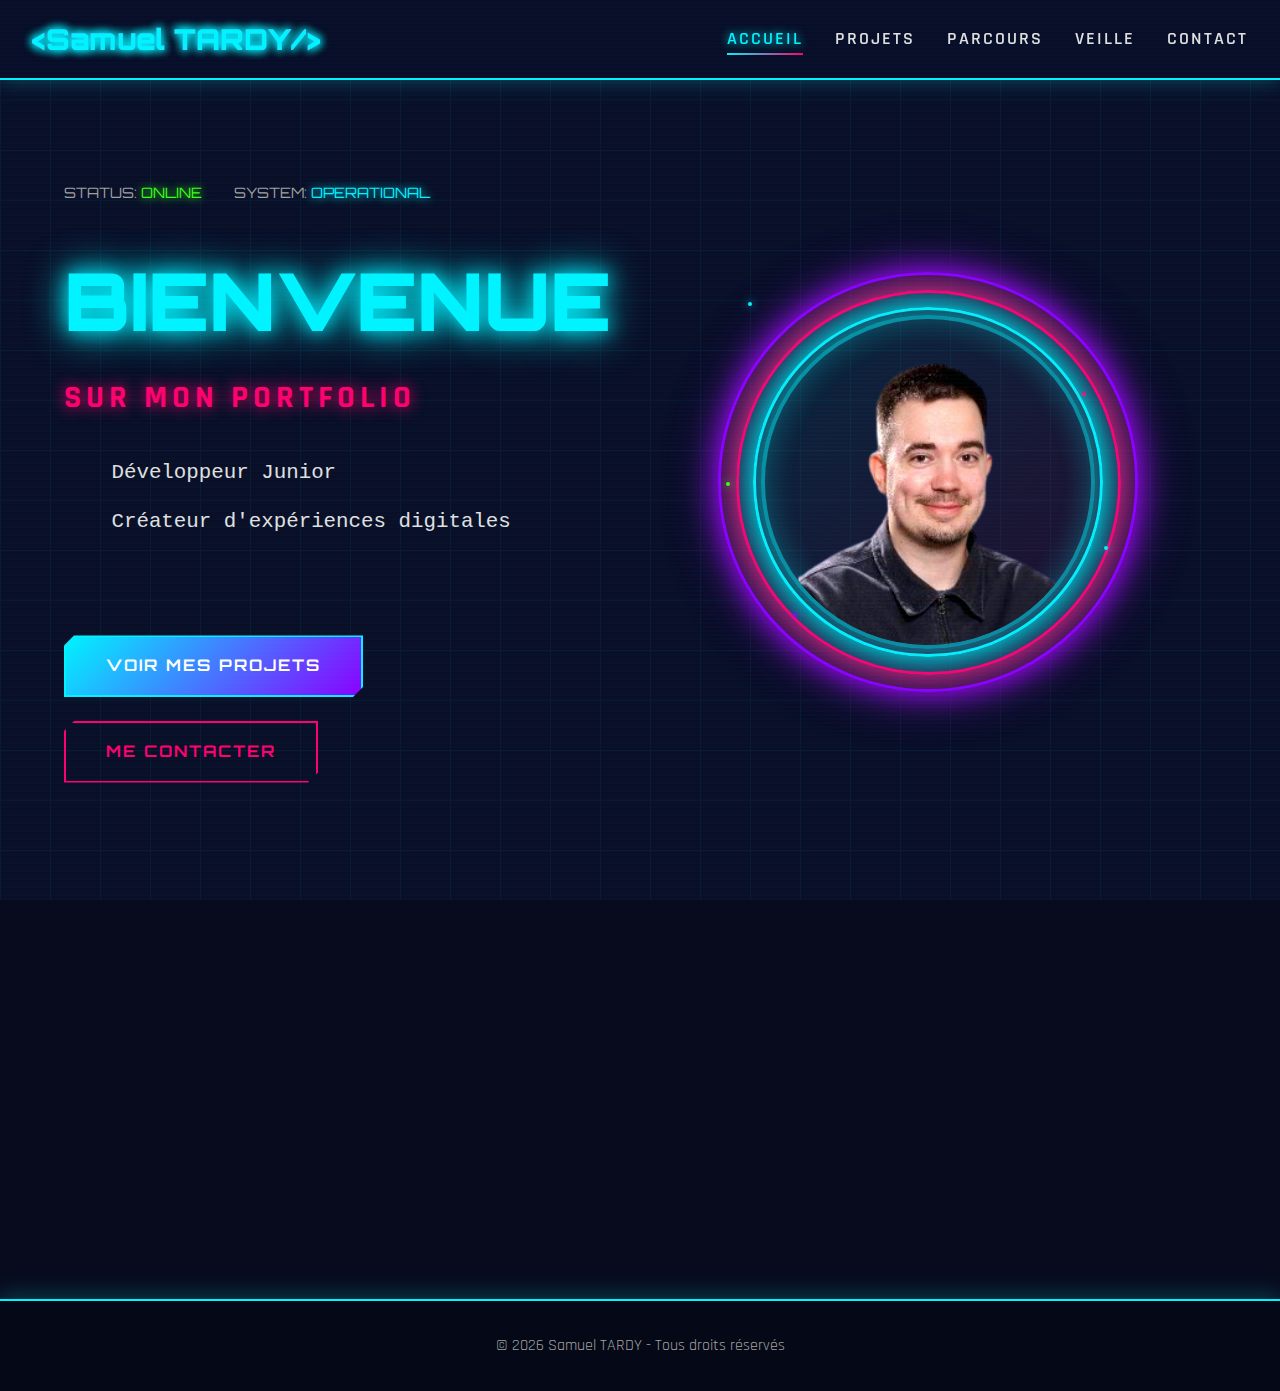
<file: index.html>
<!DOCTYPE html>
<html lang="fr">
<head>
    <meta charset="UTF-8">
    <meta name="viewport" content="width=device-width, initial-scale=1.0">
    <title>Accueil</title>
    <link rel="stylesheet" href="styles/accueil.css">
</head>
<body>
    <div class="scanline"></div>
    <div class="glitch-overlay"></div>
    
    <nav class="cyber-nav">
        <div class="nav-logo">
            <span class="glitch" data-text="&lt;Samuel TARDY/&gt;">&lt;Samuel TARDY/&gt;</span>
        </div>
        <ul class="nav-links">
            <li><a href="index.html" class="active">ACCUEIL</a></li>
            <li><a href="projets.html">PROJETS</a></li>
            <li><a href="parcours.html">PARCOURS</a></li>
            <li><a href="veille.html">VEILLE</a></li>
            <li><a href="contact.html">CONTACT</a></li>
        </ul>
    </nav>

    <main class="hero-section">
        <div class="grid-background"></div>
        
        <div class="hero-content">
            <div class="status-bar">
                <span class="status-item">STATUS: <span class="online">ONLINE</span></span>
                <span class="status-item">SYSTEM: <span class="neon-text">OPERATIONAL</span></span>
            </div>
            
            <h1 class="hero-title">
                <span class="glitch-title" data-text="BIENVENUE">BIENVENUE</span>
                <span class="subtitle">SUR MON PORTFOLIO</span>
            </h1>
            
            <div class="hero-description">
                <p class="terminal-text">
                    <span class="prompt">&gt;_</span> Développeur Junior
                </p>
                <p class="terminal-text">
                    <span class="prompt">&gt;_</span> Créateur d'expériences digitales
                </p>
                <p class="terminal-text">
                    <span class="prompt">&gt;_</span> Passionné par les technologies émergentes
                </p>
            </div>

            <div class="cta-buttons">
                <a href="projets.html" class="cyber-button primary">
                    <span>VOIR MES PROJETS</span>
                    <div class="button-glitch"></div>
                </a>
                <a href="contact.html" class="cyber-button secondary">
                    <span>ME CONTACTER</span>
                    <div class="button-glitch"></div>
                </a>
            </div>
        </div>

        <div class="hero-visual">
            <div class="cyber-profile">
                <div class="profile-hexagon">
                    <div class="hex-border hex-border-1"></div>
                    <div class="hex-border hex-border-2"></div>
                    <div class="hex-border hex-border-3"></div>
                    <div class="profile-image-container">
                        <img src="images/profile.png" alt="Samuel TARDY" class="profile-image">
                    </div>
                    <div class="scan-effect"></div>
                </div>
                <div class="profile-particles">
                    <div class="particle"></div>
                    <div class="particle"></div>
                    <div class="particle"></div>
                    <div class="particle"></div>
                    <div class="particle"></div>
                </div>
            </div>
        </div>
    </main>

    <section class="features-section">
        <div class="feature-card">
            <div class="feature-icon">⚡</div>
            <h3>PERFORMANCE</h3>
            <p>Code optimisé pour une vitesse maximale</p>
        </div>
        <div class="feature-card">
            <div class="feature-icon">🎨</div>
            <h3>DESIGN</h3>
            <p>Interfaces modernes et intuitives</p>
        </div>
        <div class="feature-card">
            <div class="feature-icon">🔐</div>
            <h3>SÉCURITÉ</h3>
            <p>Protection des données prioritaire</p>
        </div>
    </section>

    <footer class="cyber-footer">
        <p>&copy; 2026 Samuel TARDY - Tous droits réservés</p>
    </footer>

    <script src="scripts/accueil.js"></script>
</body>
</html>
</file>
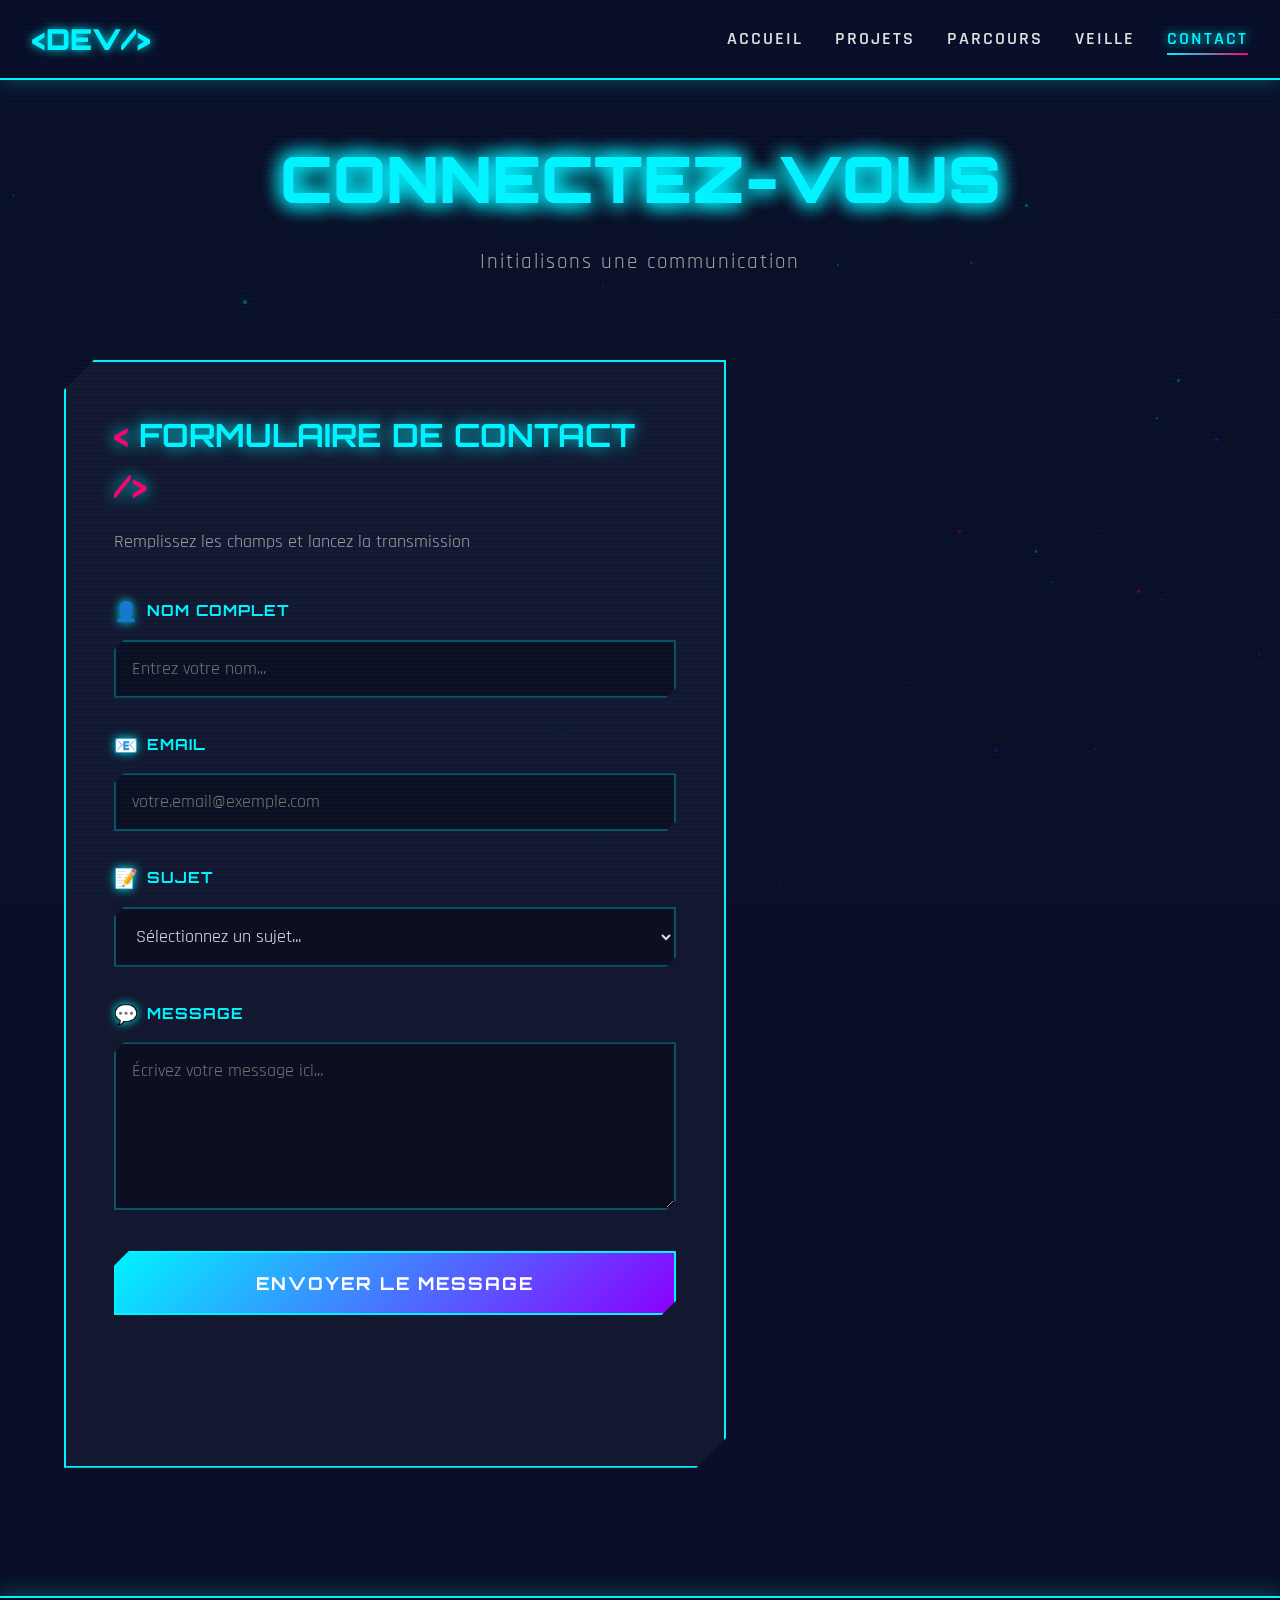
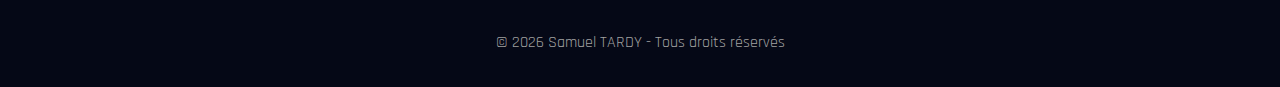
<file: contact.html>
<!DOCTYPE html>
<html lang="fr">
<head>
    <meta charset="UTF-8">
    <meta name="viewport" content="width=device-width, initial-scale=1.0">
    <title>Contact</title>
    <link rel="stylesheet" href="styles/contact.css">
</head>
<body>
    <div class="scanline"></div>
    <div class="particle-field"></div>
    
    <nav class="cyber-nav">
        <div class="nav-logo">
            <span class="glitch" data-text="&lt;DEV/&gt;">&lt;DEV/&gt;</span>
        </div>
        <ul class="nav-links">
            <li><a href="index.html">ACCUEIL</a></li>
            <li><a href="projets.html">PROJETS</a></li>
            <li><a href="parcours.html">PARCOURS</a></li>
            <li><a href="veille.html">VEILLE</a></li>
            <li><a href="contact.html" class="active">CONTACT</a></li>
        </ul>
    </nav>

    <main class="contact-main">
        <header class="page-header">
            <h1 class="page-title">
                <span class="glitch-text" data-text="CONNECTEZ-VOUS">CONNECTEZ-VOUS</span>
            </h1>
            <p class="page-subtitle">Initialisons une communication</p>
        </header>

        <div class="contact-container">
            <!-- Contact Form -->
            <section class="contact-form-section">
                <div class="form-header">
                    <h2 class="form-title">
                        <span class="bracket">&lt;</span>
                        FORMULAIRE DE CONTACT
                        <span class="bracket">/&gt;</span>
                    </h2>
                    <p class="form-description">Remplissez les champs et lancez la transmission</p>
                </div>

                <form class="cyber-form" id="contactForm">
                    <div class="form-group">
                        <label for="name" class="form-label">
                            <span class="label-icon">👤</span>
                            NOM COMPLET
                        </label>
                        <input 
                            type="text" 
                            id="name" 
                            name="name" 
                            class="form-input" 
                            placeholder="Entrez votre nom..."
                            required
                        >
                        <div class="input-line"></div>
                    </div>

                    <div class="form-group">
                        <label for="email" class="form-label">
                            <span class="label-icon">📧</span>
                            EMAIL
                        </label>
                        <input 
                            type="email" 
                            id="email" 
                            name="email" 
                            class="form-input" 
                            placeholder="votre.email@exemple.com"
                            required
                        >
                        <div class="input-line"></div>
                    </div>

                    <div class="form-group">
                        <label for="subject" class="form-label">
                            <span class="label-icon">📝</span>
                            SUJET
                        </label>
                        <select id="subject" name="subject" class="form-select" required>
                            <option value="">Sélectionnez un sujet...</option>
                            <option value="projet">Proposition de projet</option>
                            <option value="collaboration">Collaboration</option>
                            <option value="emploi">Opportunité d'emploi</option>
                            <option value="question">Question technique</option>
                            <option value="autre">Autre</option>
                        </select>
                        <div class="input-line"></div>
                    </div>

                    <div class="form-group">
                        <label for="message" class="form-label">
                            <span class="label-icon">💬</span>
                            MESSAGE
                        </label>
                        <textarea 
                            id="message" 
                            name="message" 
                            class="form-textarea" 
                            rows="6"
                            placeholder="Écrivez votre message ici..."
                            required
                        ></textarea>
                        <div class="input-line"></div>
                    </div>

                    <button type="submit" class="submit-button">
                        <span class="button-text">ENVOYER LE MESSAGE</span>
                        <div class="button-glow"></div>
                    </button>

                    <div class="form-status" id="formStatus"></div>
                </form>
            </section>

            <!-- Contact Info -->
            <section class="contact-info-section">
                <div class="info-card">
                    <h3 class="info-title">COORDONNÉES</h3>
                    
                    <div class="info-item">
                        <div class="info-icon">📍</div>
                        <div class="info-content">
                            <h4>LOCALISATION</h4>
                            <p>Rambouillet, France</p>
                        </div>
                    </div>

                    <div class="info-item">
                        <div class="info-icon">📧</div>
                        <div class="info-content">
                            <h4>EMAIL</h4>
                            <p>samuel.tardy78@gmail.com</p>
                        </div>
                    </div>

                    <div class="info-item">
                        <div class="info-icon">📱</div>
                        <div class="info-content">
                            <h4>TÉLÉPHONE</h4>
                            <p>+33 6 33 21 61 38</p>
                        </div>
                    </div>

                    <div class="info-item">
                        <div class="info-icon">⏰</div>
                        <div class="info-content">
                            <h4>DISPONIBILITÉ</h4>
                            <p>Lun - Ven : 9h - 18h</p>
                        </div>
                    </div>
                </div>

                <!-- Social Links -->
                <div class="social-card">
                    <h3 class="info-title">RÉSEAUX SOCIAUX</h3>
                    
                    <div class="social-links">
                        <a href="https://github.com/Sasukisse" class="social-link github" target="_blank" rel="noopener noreferrer">
                            <div class="social-icon">
                                <svg viewBox="0 0 24 24" fill="currentColor">
                                    <path d="M12 0C5.37 0 0 5.37 0 12c0 5.31 3.435 9.795 8.205 11.385.6.105.825-.255.825-.57 0-.285-.015-1.23-.015-2.235-3.015.555-3.795-.735-4.035-1.41-.135-.345-.72-1.41-1.23-1.695-.42-.225-1.02-.78-.015-.795.945-.015 1.62.87 1.845 1.23 1.08 1.815 2.805 1.305 3.495.99.105-.78.42-1.305.765-1.605-2.67-.3-5.46-1.335-5.46-5.925 0-1.305.465-2.385 1.23-3.225-.12-.3-.54-1.53.12-3.18 0 0 1.005-.315 3.3 1.23.96-.27 1.98-.405 3-.405s2.04.135 3 .405c2.295-1.56 3.3-1.23 3.3-1.23.66 1.65.24 2.88.12 3.18.765.84 1.23 1.905 1.23 3.225 0 4.605-2.805 5.625-5.475 5.925.435.375.81 1.095.81 2.22 0 1.605-.015 2.895-.015 3.3 0 .315.225.69.825.57A12.02 12.02 0 0024 12c0-6.63-5.37-12-12-12z"/>
                                </svg>
                            </div>
                            <span>GitHub</span>
                        </a>

                        <a href="https://www.linkedin.com/in/samuel-t-329988180/" class="social-link linkedin" target="_blank" rel="noopener noreferrer">
                            <div class="social-icon">
                                <svg viewBox="0 0 24 24" fill="currentColor">
                                    <path d="M20.447 20.452h-3.554v-5.569c0-1.328-.027-3.037-1.852-3.037-1.853 0-2.136 1.445-2.136 2.939v5.667H9.351V9h3.414v1.561h.046c.477-.9 1.637-1.85 3.37-1.85 3.601 0 4.267 2.37 4.267 5.455v6.286zM5.337 7.433c-1.144 0-2.063-.926-2.063-2.065 0-1.138.92-2.063 2.063-2.063 1.14 0 2.064.925 2.064 2.063 0 1.139-.925 2.065-2.064 2.065zm1.782 13.019H3.555V9h3.564v11.452zM22.225 0H1.771C.792 0 0 .774 0 1.729v20.542C0 23.227.792 24 1.771 24h20.451C23.2 24 24 23.227 24 22.271V1.729C24 .774 23.2 0 22.222 0h.003z"/>
                                </svg>
                            </div>
                            <span>LinkedIn</span>
                        </a>
                    </div>
                </div>

                <!-- Status Card -->
                <div class="status-card">
                    <h3 class="info-title">STATUT</h3>
                    <div class="status-indicator">
                        <div class="status-light"></div>
                        <div class="status-text">
                            <h4>EN LIGNE</h4>
                            <p>Disponible pour répondre</p>
                        </div>
                    </div>
                    <div class="status-bar">
                        <div class="bar-label">Temps de réponse estimé</div>
                        <div class="bar-value">&lt; 24 heures</div>
                    </div>
                </div>
            </section>
        </div>
    </main>

    <footer class="cyber-footer">
        <p>&copy; 2026 Samuel TARDY - Tous droits réservés</p>
    </footer>

    <script src="scripts/contact.js"></script>
</body>
</html>
</file>
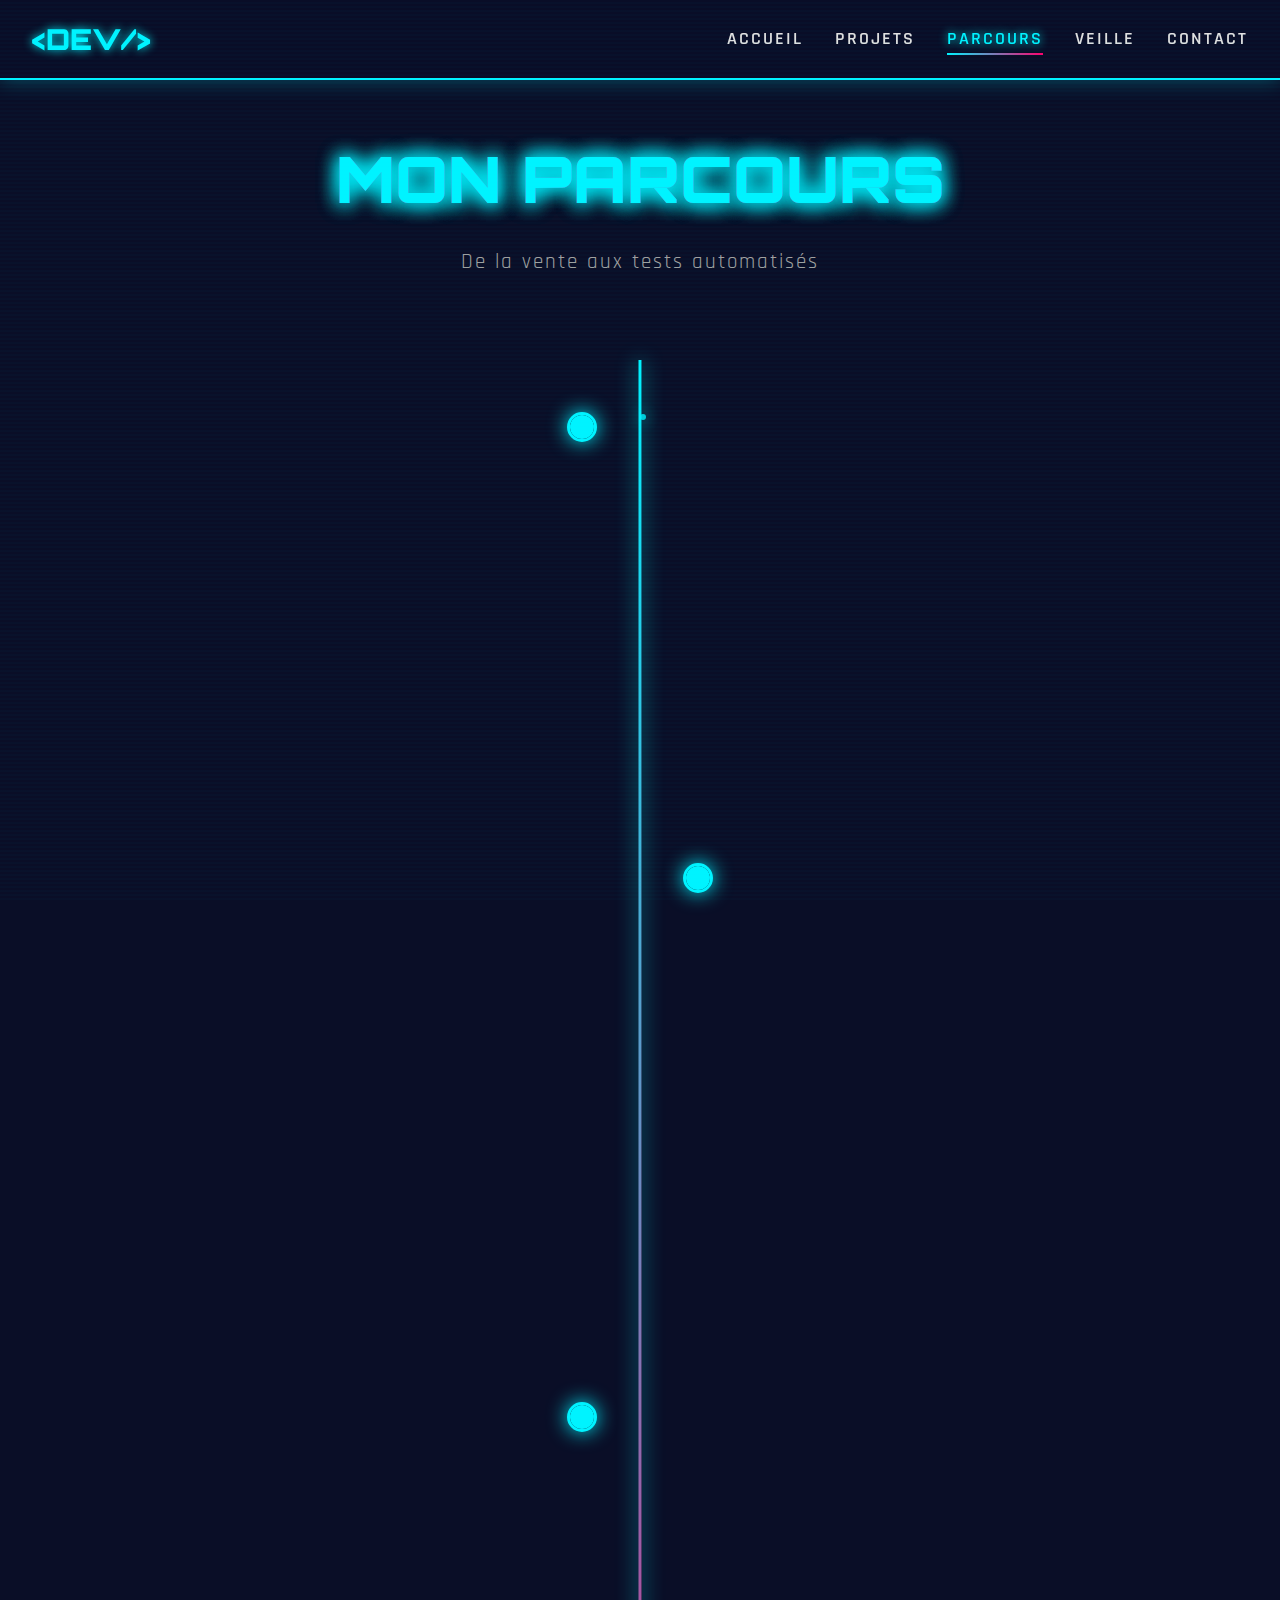
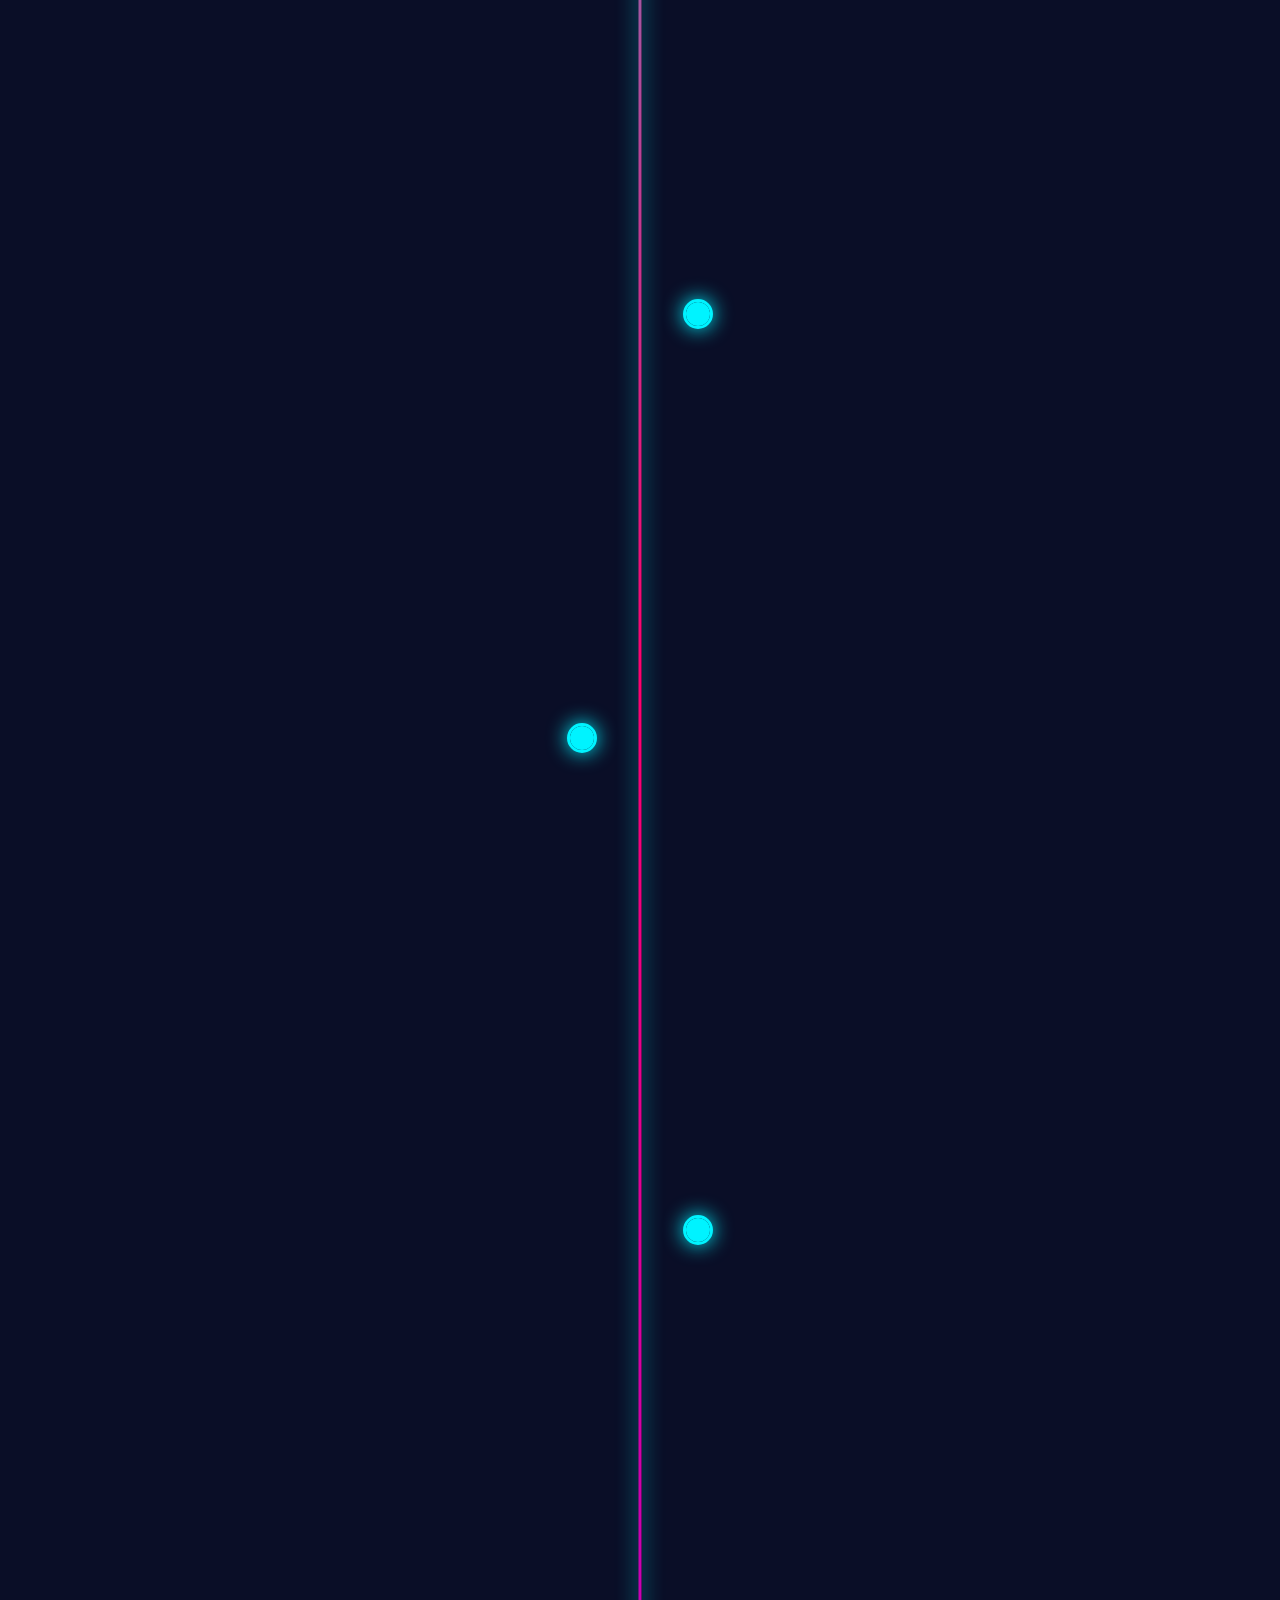
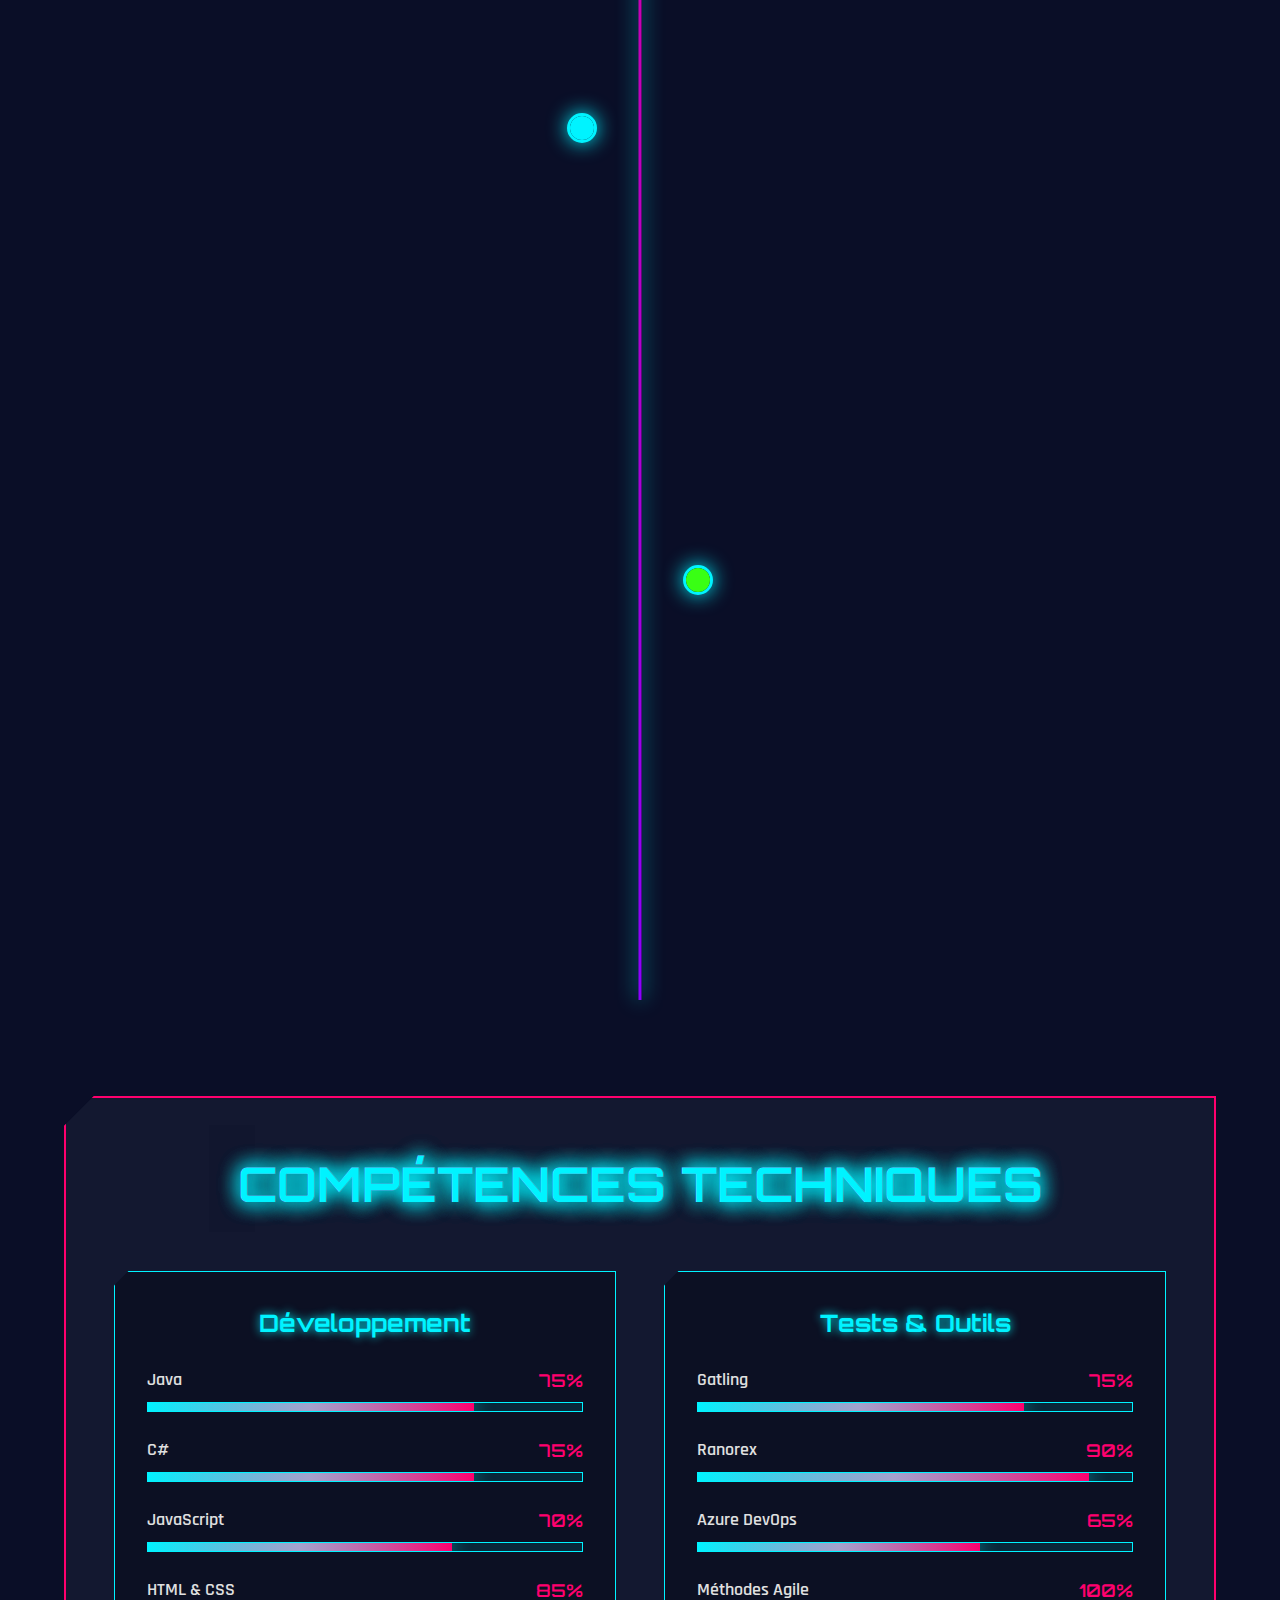
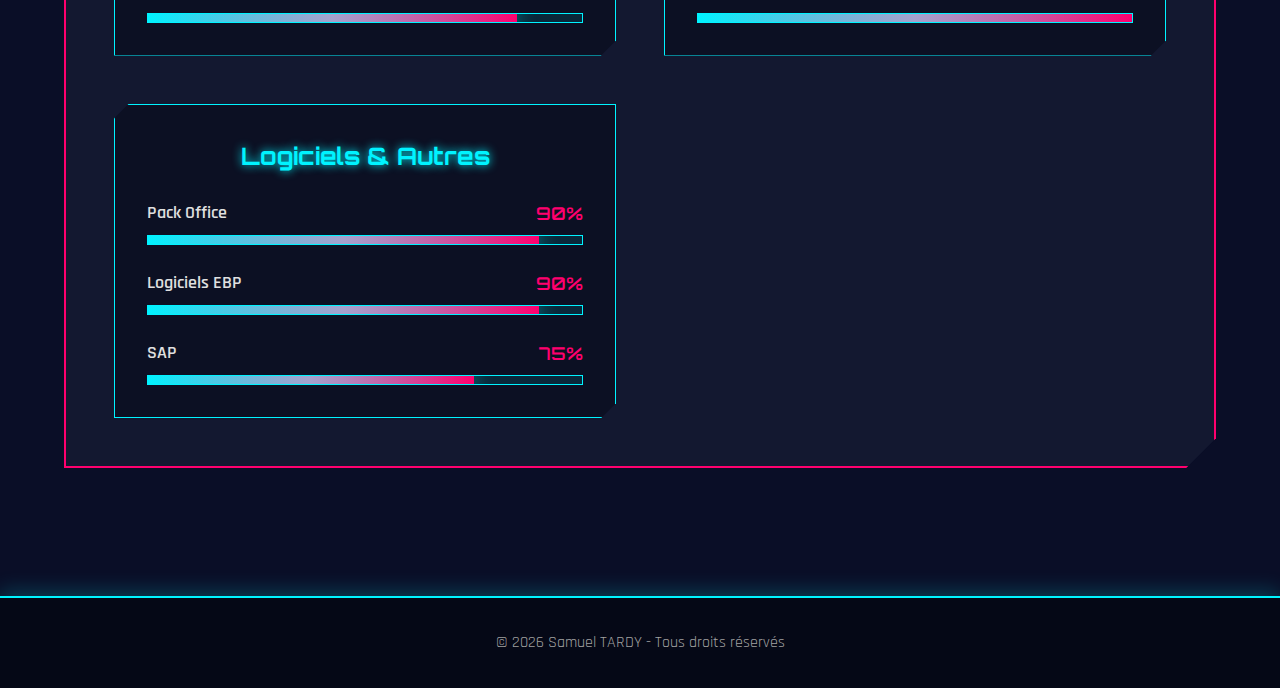
<file: parcours.html>
<!DOCTYPE html>
<html lang="fr">
<head>
    <meta charset="UTF-8">
    <meta name="viewport" content="width=device-width, initial-scale=1.0">
    <title>Parcours</title>
    <link rel="stylesheet" href="styles/parcours.css">
</head>
<body>
    <div class="scanline"></div>
    
    <nav class="cyber-nav">
        <div class="nav-logo">
            <span class="glitch" data-text="&lt;DEV/&gt;">&lt;DEV/&gt;</span>
        </div>
        <ul class="nav-links">
            <li><a href="index.html">ACCUEIL</a></li>
            <li><a href="projets.html">PROJETS</a></li>
            <li><a href="parcours.html" class="active">PARCOURS</a></li>
            <li><a href="veille.html">VEILLE</a></li>
            <li><a href="contact.html">CONTACT</a></li>
        </ul>
    </nav>

    <main class="timeline-main">
        <header class="page-header">
            <h1 class="page-title">
                <span class="glitch-text" data-text="MON PARCOURS">MON PARCOURS</span>
            </h1>
            <p class="page-subtitle">De la vente aux tests automatisés</p>
        </header>

        <!-- Timeline Container -->
        <div class="timeline-container">
            <div class="timeline-line"></div>

            <!-- Timeline Item 1 -->
            <article class="timeline-item left">
                <div class="timeline-content">
                    <div class="timeline-marker">
                        <div class="marker-inner"></div>
                    </div>
                    <div class="timeline-card">
                        <div class="card-header">
                            <span class="timeline-date">2024 - Présent</span>
                            <span class="timeline-badge">EN COURS</span>
                        </div>
                        <h3 class="timeline-title">BTS SIO option SLAM</h3>
                        <p class="timeline-company">Lycée Louis Bascan (Rambouillet - 78)</p>
                        <p class="timeline-description">
                            Formation en Services Informatiques aux Organisations, spécialité Solutions Logicielles et Applications Métiers.
                            Apprentissage du développement d'applications.
                        </p>
                        <div class="timeline-skills">
                            <span class="skill">Java</span>
                            <span class="skill">C#</span>
                            <span class="skill">JavaScript</span>
                            <span class="skill">HTML/CSS</span>
                        </div>
                    </div>
                </div>
            </article>

            <!-- Timeline Item 2 -->
            <article class="timeline-item right">
                <div class="timeline-content">
                    <div class="timeline-marker">
                        <div class="marker-inner"></div>
                    </div>
                    <div class="timeline-card">
                        <div class="card-header">
                            <span class="timeline-date">2024 - 2026</span>
                            <span class="timeline-badge">ALTERNANCE</span>
                        </div>
                        <h3 class="timeline-title">Développeur de tests automatisés</h3>
                        <p class="timeline-company">EBP Informatique</p>
                        <p class="timeline-description">
                            Création de tests automatisés en Java avec l'outil Gatling.
                            Automatisation de tests en C# avec l'outil Ranorex.
                            Utilisation de Azure DevOps pour la gestion de projet.
                        </p>
                        <div class="timeline-skills">
                            <span class="skill">Java</span>
                            <span class="skill">C#</span>
                            <span class="skill">Gatling</span>
                            <span class="skill">Ranorex</span>
                            <span class="skill">Azure DevOps</span>
                            <span class="skill">Méthode Agile</span>
                        </div>
                    </div>
                </div>
            </article>

            <!-- Timeline Item 3 -->
            <article class="timeline-item left">
                <div class="timeline-content">
                    <div class="timeline-marker">
                        <div class="marker-inner"></div>
                    </div>
                    <div class="timeline-card">
                        <div class="card-header">
                            <span class="timeline-date">2022 - 2024</span>
                            <span class="timeline-badge">EXPÉRIENCE</span>
                        </div>
                        <h3 class="timeline-title">Commercial</h3>
                        <p class="timeline-company">EBP Informatique</p>
                        <p class="timeline-description">
                            Gestion des appels entrants, prospection commerciale et suivi de partenaires.
                            Animation de réseau et développement du réseau de partenaires.
                            Relation client et conseil sur les solutions logicielles.
                        </p>
                        <div class="timeline-skills">
                            <span class="skill">Prospection</span>
                            <span class="skill">Relation client</span>
                            <span class="skill">Logiciels EBP</span>
                            <span class="skill">SAP</span>
                        </div>
                    </div>
                </div>
            </article>

            <!-- Timeline Item 4 -->
            <article class="timeline-item right">
                <div class="timeline-content">
                    <div class="timeline-marker">
                        <div class="marker-inner"></div>
                    </div>
                    <div class="timeline-card">
                        <div class="card-header">
                            <span class="timeline-date">2020</span>
                            <span class="timeline-badge">FORMATION</span>
                        </div>
                        <h3 class="timeline-title">BTS NDRC</h3>
                        <p class="timeline-company">Lycée Dessaignes (Blois - 41)</p>
                        <p class="timeline-description">
                            BTS Négociation et Digitalisation de la Relation Client.
                            Acquisition de compétences en vente, marketing digital et gestion de la relation client.
                        </p>
                        <div class="timeline-skills">
                            <span class="skill">Vente</span>
                            <span class="skill">Marketing</span>
                            <span class="skill">CRM</span>
                            <span class="skill">Digital</span>
                        </div>
                    </div>
                </div>
            </article>

            <!-- Timeline Item 5 -->
            <article class="timeline-item left">
                <div class="timeline-content">
                    <div class="timeline-marker">
                        <div class="marker-inner"></div>
                    </div>
                    <div class="timeline-card">
                        <div class="card-header">
                            <span class="timeline-date">2020</span>
                            <span class="timeline-badge">EXPÉRIENCE</span>
                        </div>
                        <h3 class="timeline-title">Commercial en assurances</h3>
                        <p class="timeline-company">SARPCN (Mutuelle de Poitiers)</p>
                        <p class="timeline-description">
                            Prospection auprès du personnel de la Gendarmerie Nationale.
                            Création et mise en place de formations pour les nouveaux arrivants.
                            Conseil en produits d'assurance et mutuelle santé.
                        </p>
                        <div class="timeline-skills">
                            <span class="skill">Prospection</span>
                            <span class="skill">Formation</span>
                            <span class="skill">Assurances</span>
                        </div>
                    </div>
                </div>
            </article>

            <!-- Timeline Item 6 -->
            <article class="timeline-item right">
                <div class="timeline-content">
                    <div class="timeline-marker">
                        <div class="marker-inner"></div>
                    </div>
                    <div class="timeline-card">
                        <div class="card-header">
                            <span class="timeline-date">2019 - 2021</span>
                            <span class="timeline-badge">ENTREPRENEURIAT</span>
                        </div>
                        <h3 class="timeline-title">Entrepreneur</h3>
                        <p class="timeline-company">L'Atelier d'Ornam</p>
                        <p class="timeline-description">
                            Vente en ligne de produits de bien-être (bougies parfumées et savons).
                            Gestion des commandes, de la logistique et du SAV.
                            Création des bougies parfumées et partenariats (Loisirs Enchères).
                        </p>
                        <div class="timeline-skills">
                            <span class="skill">E-commerce</span>
                            <span class="skill">Logistique</span>
                            <span class="skill">SAV</span>
                            <span class="skill">Artisanat</span>
                        </div>
                    </div>
                </div>
            </article>

            <!-- Timeline Item 7 -->
            <article class="timeline-item left">
                <div class="timeline-content">
                    <div class="timeline-marker">
                        <div class="marker-inner"></div>
                    </div>
                    <div class="timeline-card">
                        <div class="card-header">
                            <span class="timeline-date">2019</span>
                            <span class="timeline-badge">STAGE</span>
                        </div>
                        <h3 class="timeline-title">Stagiaire IT</h3>
                        <p class="timeline-company">Total Energies</p>
                        <p class="timeline-description">
                            Refonte complète du SharePoint (intranet) pour le service Grands Comptes.
                            Réorganisation de l'architecture de l'information et amélioration de l'expérience utilisateur.
                        </p>
                        <div class="timeline-skills">
                            <span class="skill">SharePoint</span>
                            <span class="skill">Intranet</span>
                            <span class="skill">UX</span>
                        </div>
                    </div>
                </div>
            </article>

            <!-- Timeline Item 8 (Start) -->
            <article class="timeline-item right">
                <div class="timeline-content">
                    <div class="timeline-marker">
                        <div class="marker-inner start-marker"></div>
                    </div>
                    <div class="timeline-card">
                        <div class="card-header">
                            <span class="timeline-date">2017</span>
                            <span class="timeline-badge">DÉBUT</span>
                        </div>
                        <h3 class="timeline-title">Baccalauréat STMG</h3>
                        <p class="timeline-company">Lycée Louis Bascan (Rambouillet - 78)</p>
                        <p class="timeline-description">
                            Baccalauréat Sciences et Technologies du Management et de la Gestion.
                            Première étape d'un parcours alliant commerce et informatique.
                        </p>
                        <div class="timeline-skills">
                            <span class="skill">Gestion</span>
                            <span class="skill">Management</span>
                            <span class="skill">Économie</span>
                        </div>
                    </div>
                </div>
            </article>
        </div>

        <!-- Skills Section -->
        <section class="skills-section">
            <h2 class="section-title">
                <span class="glitch-text" data-text="COMPÉTENCES TECHNIQUES">COMPÉTENCES TECHNIQUES</span>
            </h2>
            
            <div class="skills-grid">
                <div class="skill-category">
                    <h3 class="category-title">Développement</h3>
                    <div class="skill-bars">
                        <div class="skill-bar">
                            <div class="skill-info">
                                <span>Java</span>
                                <span class="skill-percent">75%</span>
                            </div>
                            <div class="progress-bar">
                                <div class="progress-fill" style="width: 75%"></div>
                            </div>
                        </div>
                        <div class="skill-bar">
                            <div class="skill-info">
                                <span>C#</span>
                                <span class="skill-percent">75%</span>
                            </div>
                            <div class="progress-bar">
                                <div class="progress-fill" style="width: 75%"></div>
                            </div>
                        </div>
                        <div class="skill-bar">
                            <div class="skill-info">
                                <span>JavaScript</span>
                                <span class="skill-percent">70%</span>
                            </div>
                            <div class="progress-bar">
                                <div class="progress-fill" style="width: 70%"></div>
                            </div>
                        </div>
                        <div class="skill-bar">
                            <div class="skill-info">
                                <span>HTML & CSS</span>
                                <span class="skill-percent">85%</span>
                            </div>
                            <div class="progress-bar">
                                <div class="progress-fill" style="width: 85%"></div>
                            </div>
                        </div>
                    </div>
                </div>

                <div class="skill-category">
                    <h3 class="category-title">Tests & Outils</h3>
                    <div class="skill-bars">
                        <div class="skill-bar">
                            <div class="skill-info">
                                <span>Gatling</span>
                                <span class="skill-percent">75%</span>
                            </div>
                            <div class="progress-bar">
                                <div class="progress-fill" style="width: 75%"></div>
                            </div>
                        </div>
                        <div class="skill-bar">
                            <div class="skill-info">
                                <span>Ranorex</span>
                                <span class="skill-percent">90%</span>
                            </div>
                            <div class="progress-bar">
                                <div class="progress-fill" style="width: 90%"></div>
                            </div>
                        </div>
                        <div class="skill-bar">
                            <div class="skill-info">
                                <span>Azure DevOps</span>
                                <span class="skill-percent">65%</span>
                            </div>
                            <div class="progress-bar">
                                <div class="progress-fill" style="width: 65%"></div>
                            </div>
                        </div>
                        <div class="skill-bar">
                            <div class="skill-info">
                                <span>Méthodes Agile</span>
                                <span class="skill-percent">100%</span>
                            </div>
                            <div class="progress-bar">
                                <div class="progress-fill" style="width: 100%"></div>
                            </div>
                        </div>
                    </div>
                </div>

                <div class="skill-category">
                    <h3 class="category-title">Logiciels & Autres</h3>
                    <div class="skill-bars">
                        <div class="skill-bar">
                            <div class="skill-info">
                                <span>Pack Office</span>
                                <span class="skill-percent">90%</span>
                            </div>
                            <div class="progress-bar">
                                <div class="progress-fill" style="width: 90%"></div>
                            </div>
                        </div>
                        <div class="skill-bar">
                            <div class="skill-info">
                                <span>Logiciels EBP</span>
                                <span class="skill-percent">90%</span>
                            </div>
                            <div class="progress-bar">
                                <div class="progress-fill" style="width: 90%"></div>
                            </div>
                        </div>
                        <div class="skill-bar">
                            <div class="skill-info">
                                <span>SAP</span>
                                <span class="skill-percent">75%</span>
                            </div>
                            <div class="progress-bar">
                                <div class="progress-fill" style="width: 75%"></div>
                            </div>
                        </div>
                    </div>
                </div>
            </div>
        </section>
    </main>

    <footer class="cyber-footer">
        <p>&copy; 2026 Samuel TARDY - Tous droits réservés</p>
    </footer>

    <script src="scripts/parcours.js"></script>
</body>
</html>
</file>
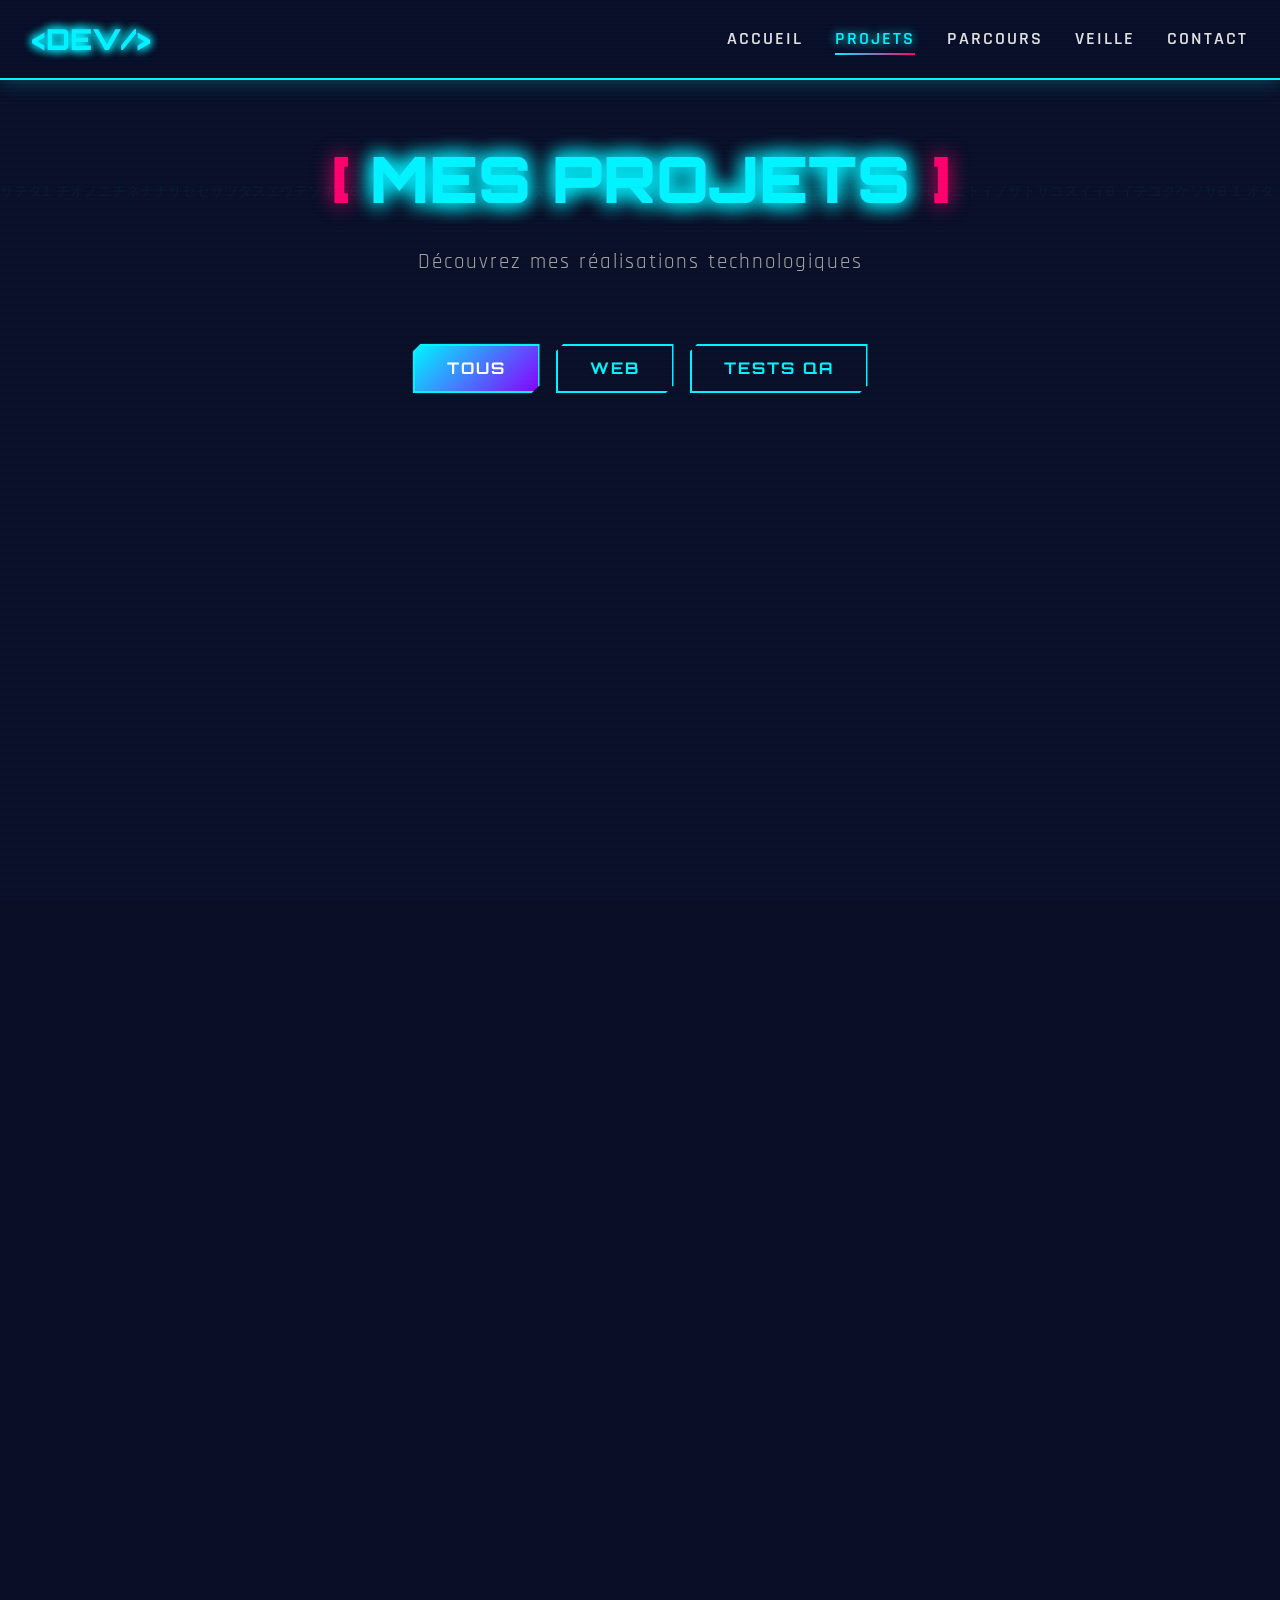
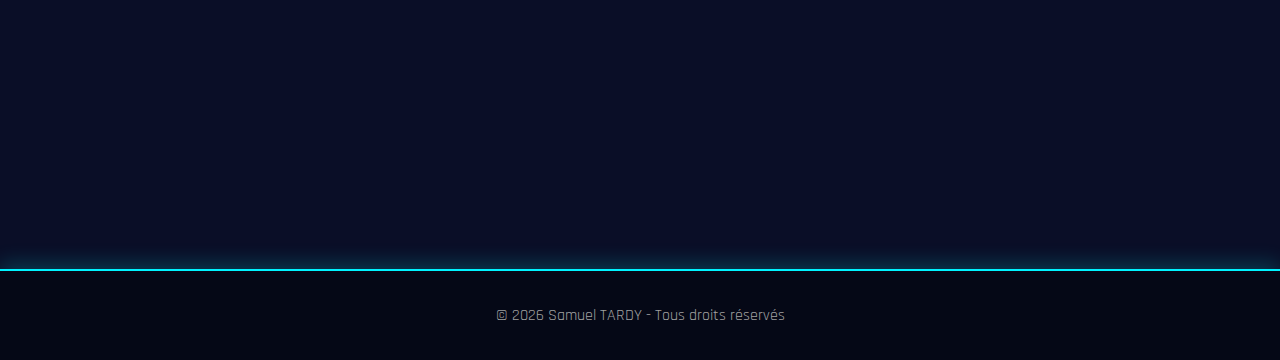
<file: projets.html>
<!DOCTYPE html>
<html lang="fr">
<head>
    <meta charset="UTF-8">
    <meta name="viewport" content="width=device-width, initial-scale=1.0">
    <title>Projets</title>
    <link rel="stylesheet" href="styles/projets.css">
</head>
<body>
    <div class="scanline"></div>
    <div class="digital-rain"></div>
    
    <nav class="cyber-nav">
        <div class="nav-logo">
            <span class="glitch" data-text="&lt;DEV/&gt;">&lt;DEV/&gt;</span>
        </div>
        <ul class="nav-links">
            <li><a href="index.html">ACCUEIL</a></li>
            <li><a href="projets.html" class="active">PROJETS</a></li>
            <li><a href="parcours.html">PARCOURS</a></li>
            <li><a href="veille.html">VEILLE</a></li>
            <li><a href="contact.html">CONTACT</a></li>
        </ul>
    </nav>

    <main class="projects-main">
        <header class="page-header">
            <h1 class="page-title">
                <span class="title-bracket">[</span>
                <span class="glitch-text" data-text="MES PROJETS">MES PROJETS</span>
                <span class="title-bracket">]</span>
            </h1>
            <p class="page-subtitle">Découvrez mes réalisations technologiques</p>
        </header>

        <div class="projects-filter">
            <button class="filter-btn active" data-filter="all">TOUS</button>
            <button class="filter-btn" data-filter="web">WEB</button>
            <button class="filter-btn" data-filter="other">TESTS QA</button>
        </div>

        <div class="projects-grid">
            <!-- Projet 1 -->
            <article class="project-card" data-category="web">
                <div class="card-glitch"></div>
                <div class="card-image">
                    <div class="image-placeholder">
                        <span class="placeholder-icon">&#127934;</span>
                    </div>
                    <div class="card-overlay">
                        <a href="/tennis-club-rambouillet/" target="_blank" class="view-project">VOIR LE PROJET &gt;</a>
                    </div>
                </div>
                <div class="card-content">
                    <div class="card-tags">
                        <span class="tag">PHP</span>
                        <span class="tag">MySQL</span>
                        <span class="tag">E-Commerce</span>
                    </div>
                    <h3 class="card-title">Club de Tennis de Rambouillet</h3>
                    <p class="card-description">
                        Site internet complet pour un club de tennis avec boutique en ligne intégrée.
                        Système de réservation de terrains et gestion des membres.
                    </p>
                    <div class="card-stats">
                        <div class="stat">
                            <span class="stat-label">Type</span>
                            <span class="stat-value">Web</span>
                        </div>
                        <div class="stat">
                            <span class="stat-label">Status</span>
                            <span class="stat-value">Actif</span>
                        </div>
                    </div>
                </div>
            </article>

            <!-- Projet 2 -->
            <article class="project-card" data-category="web">
                <div class="card-glitch"></div>
                <div class="card-image">
                    <div class="image-placeholder">
                        <span class="placeholder-icon">🎫</span>
                    </div>
                    <div class="card-overlay">
                        <a href="https://github.com/Sasukisse/RMS-Ticket" target="_blank" class="view-project">VOIR LE PROJET &gt;</a>
                    </div>
                </div>
                <div class="card-content">
                    <div class="card-tags">
                        <span class="tag">React</span>
                        <span class="tag">Node.js</span>
                        <span class="tag">WebSocket</span>
                    </div>
                    <h3 class="card-title">RMS Ticket - Gestion de Ticketing</h3>
                    <p class="card-description">
                        Application web de gestion de tickets pour entreprise avec tchat en direct.
                        Les utilisateurs créent des tickets et le support répond en temps réel.
                    </p>
                    <div class="card-stats">
                        <div class="stat">
                            <span class="stat-label">Type</span>
                            <span class="stat-value">Web App</span>
                        </div>
                        <div class="stat">
                            <span class="stat-label">Status</span>
                            <span class="stat-value">Actif</span>
                        </div>
                    </div>
                </div>
            </article>

            <!-- Projet 3 -->
            <article class="project-card" data-category="other">
                <div class="card-glitch"></div>
                <div class="card-image">
                    <div class="image-placeholder">
                        <span class="placeholder-icon">🔧</span>
                    </div>
                    <div class="card-overlay">
                        <a href="#" onclick="alert('Veuillez ajouter le PDF dans le dossier du projet'); return false;" class="view-project">VOIR LE PROJET &gt;</a>
                    </div>
                </div>
                <div class="card-content">
                    <div class="card-tags">
                        <span class="tag">Ranorex</span>
                        <span class="tag">Tests Auto</span>
                        <span class="tag">QA</span>
                    </div>
                    <h3 class="card-title">Tests Automatisés avec Ranorex</h3>
                    <p class="card-description">
                        Présentation complète des tests automatisés réalisés avec Ranorex.
                        Compte-rendu détaillé des scénarios de test et résultats.
                    </p>
                    <div class="card-stats">
                        <div class="stat">
                            <span class="stat-label">Type</span>
                            <span class="stat-value">QA</span>
                        </div>
                        <div class="stat">
                            <span class="stat-label">Format</span>
                            <span class="stat-value">PDF</span>
                        </div>
                    </div>
                </div>
            </article>
        </div>
    </main>

    <footer class="cyber-footer">
        <p>&copy; 2026 Samuel TARDY - Tous droits réservés</p>
    </footer>

    <script src="scripts/projets.js"></script>
</body>
</html>
</file>
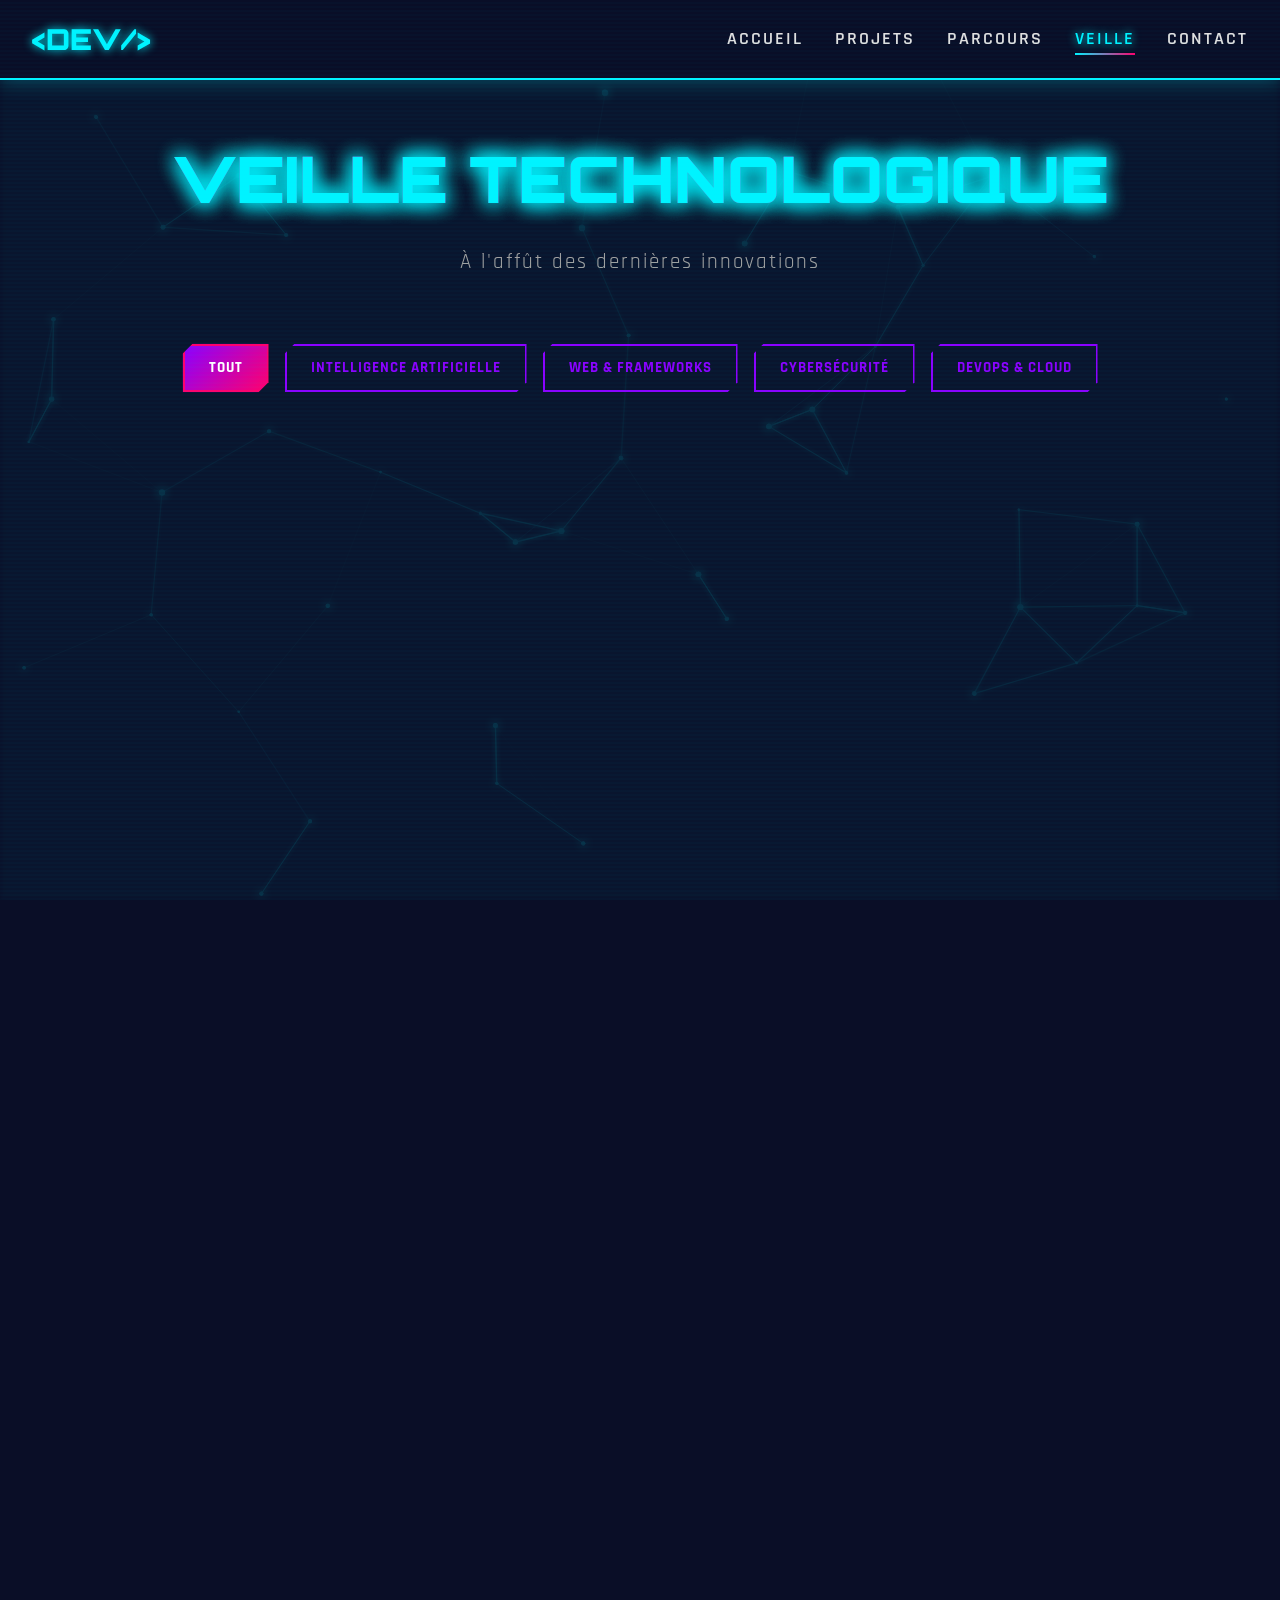
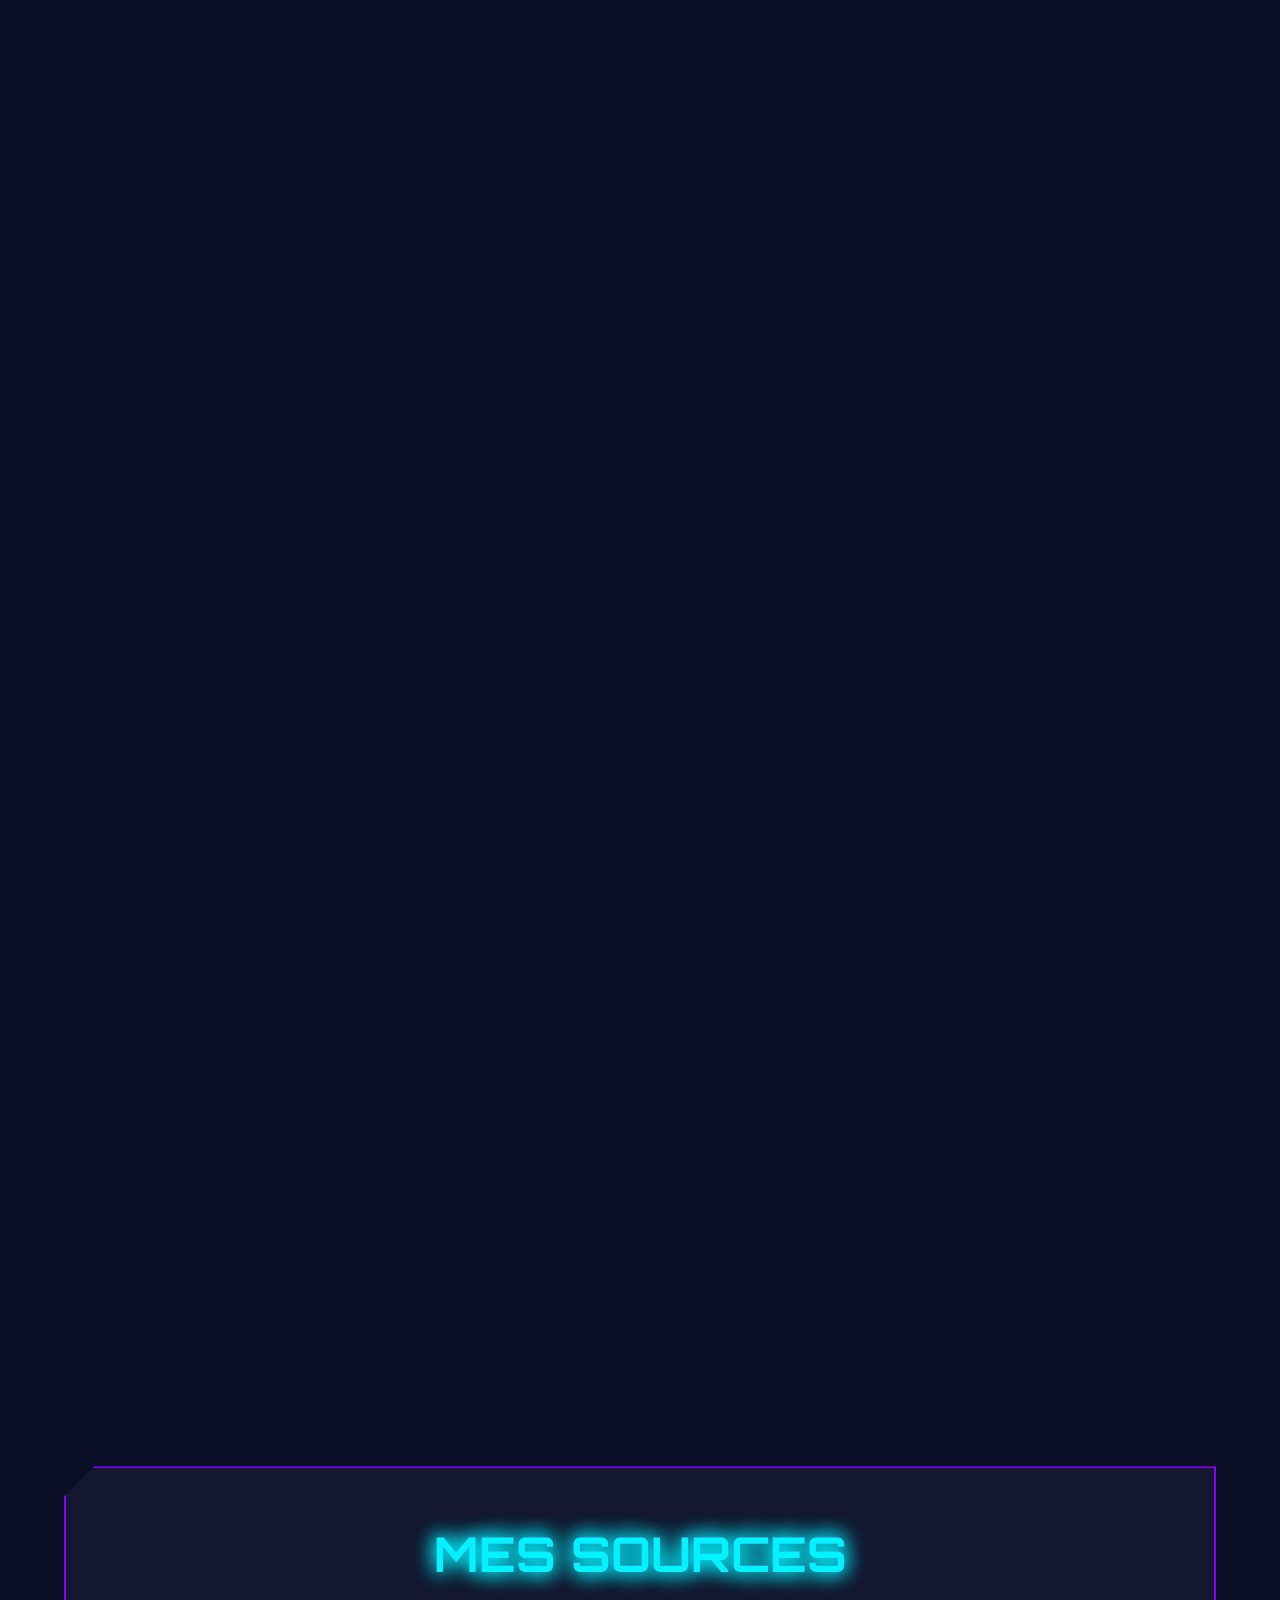
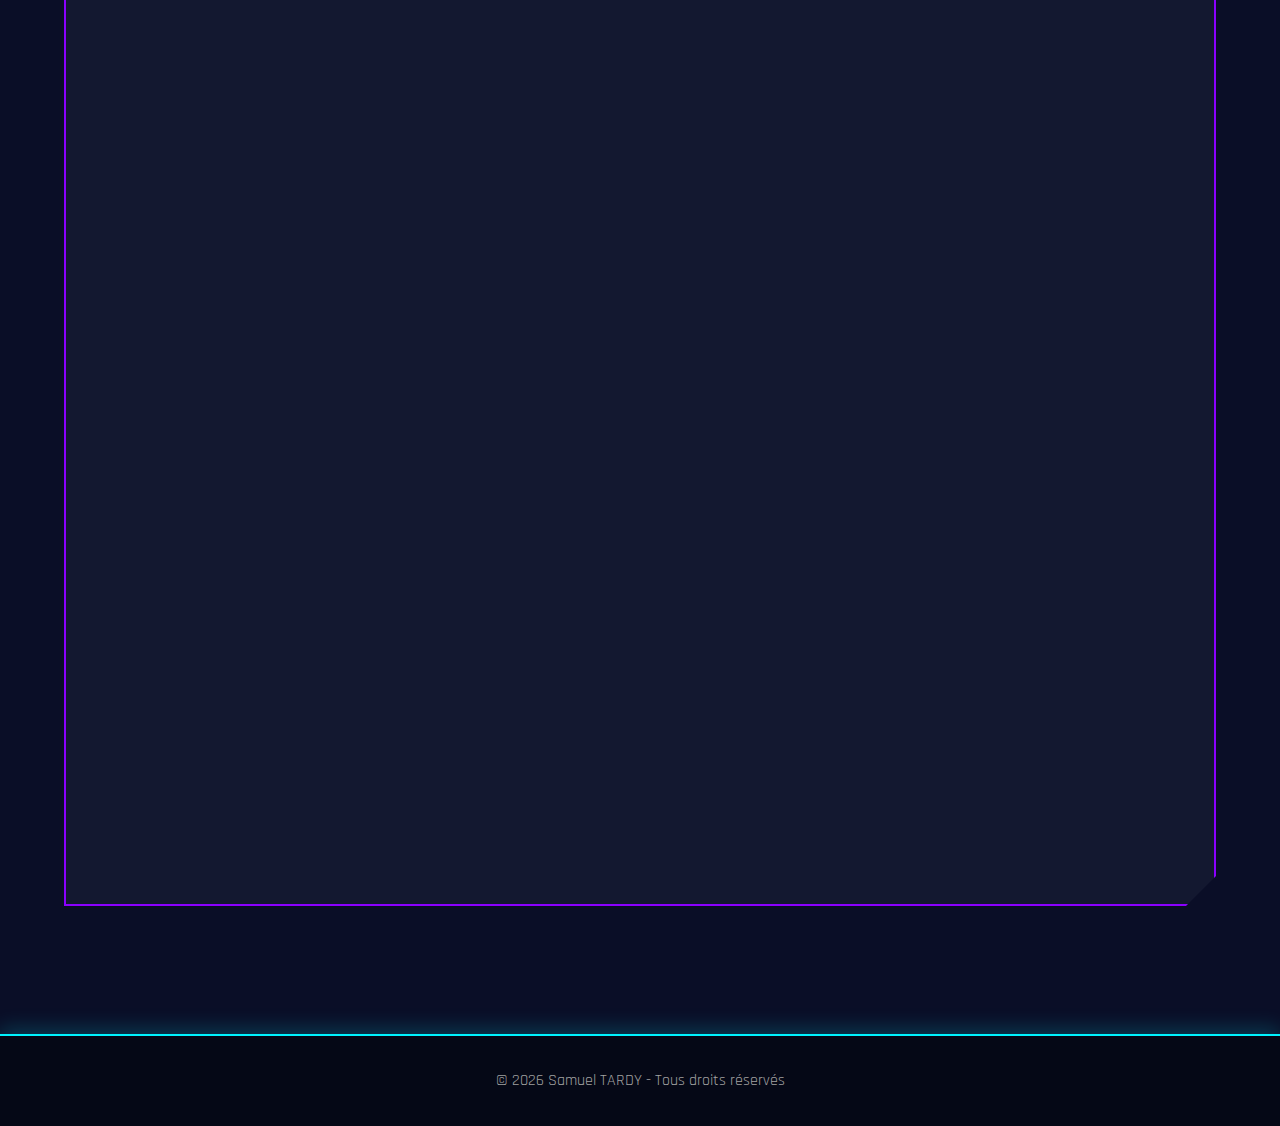
<file: veille.html>
<!DOCTYPE html>
<html lang="fr">
<head>
    <meta charset="UTF-8">
    <meta name="viewport" content="width=device-width, initial-scale=1.0">
    <title>Veille Technologique</title>
    <link rel="stylesheet" href="styles/veille.css">
</head>
<body>
    <div class="scanline"></div>
    <canvas id="neural-network"></canvas>
    
    <nav class="cyber-nav">
        <div class="nav-logo">
            <span class="glitch" data-text="&lt;DEV/&gt;">&lt;DEV/&gt;</span>
        </div>
        <ul class="nav-links">
            <li><a href="index.html">ACCUEIL</a></li>
            <li><a href="projets.html">PROJETS</a></li>
            <li><a href="parcours.html">PARCOURS</a></li>
            <li><a href="veille.html" class="active">VEILLE</a></li>
            <li><a href="contact.html">CONTACT</a></li>
        </ul>
    </nav>

    <main class="veille-main">
        <header class="page-header">
            <h1 class="page-title">
                <span class="glitch-text" data-text="VEILLE TECHNOLOGIQUE">VEILLE TECHNOLOGIQUE</span>
            </h1>
            <p class="page-subtitle">À l'affût des dernières innovations</p>
        </header>

        <!-- Categories Filter -->
        <div class="categories-nav">
            <button class="category-btn active" data-category="all">
                <span>TOUT</span>
            </button>
            <button class="category-btn" data-category="ai">
                <span>INTELLIGENCE ARTIFICIELLE</span>
            </button>
            <button class="category-btn" data-category="web">
                <span>WEB & FRAMEWORKS</span>
            </button>
            <button class="category-btn" data-category="security">
                <span>CYBERSÉCURITÉ</span>
            </button>
            <button class="category-btn" data-category="devops">
                <span>DEVOPS & CLOUD</span>
            </button>
        </div>

        <!-- Articles Grid -->
        <div class="articles-grid">
            <!-- Article 1 -->
            <article class="article-card" data-category="security">
                <div class="card-pulse"></div>
                <div class="card-header">
                    <span class="article-category">CYBERSÉCURITÉ</span>
                    <span class="article-date">Février 2026</span>
                </div>
                <div class="card-content">
                    <h3 class="article-title">Les nouvelles directives de la CNIL pour la protection des données</h3>
                    <p class="article-excerpt">
                        La CNIL actualise ses recommandations sur la conformité RGPD. Ces directives incluent
                        de nouvelles exigences concernant les audits de sécurité, la gestion des incidents et
                        la notification des violations de données. Un passage obligé pour tout développeur.
                    </p>
                    <div class="article-tags">
                        <span class="tag">RGPD</span>
                        <span class="tag">CNIL</span>
                        <span class="tag">Conformité</span>
                    </div>
                </div>
                <div class="card-footer">
                    <a href="https://www.cnil.fr" class="read-more">LIRE PLUS &gt;&gt;</a>
                </div>
            </article>

            <!-- Article 2 -->
            <article class="article-card" data-category="devops">
                <div class="card-pulse"></div>
                <div class="card-header">
                    <span class="article-category">DEVOPS & CLOUD</span>
                    <span class="article-date">Février 2026</span>
                </div>
                <div class="card-content">
                    <h3 class="article-title">Docker et les containers en production</h3>
                    <p class="article-excerpt">
                        Les conteneurs Docker sont devenus incontournables en entreprise. Maîtriser Docker, Docker Compose
                        et les principes de l'orchestration est essentiel pour tout administrateur système et développeur.
                        Focus sur les meilleures pratiques et la sécurisation des images.
                    </p>
                    <div class="article-tags">
                        <span class="tag">Docker</span>
                        <span class="tag">DevOps</span>
                        <span class="tag">Containers</span>
                    </div>
                </div>
                <div class="card-footer">
                    <a href="https://www.docker.com" class="read-more">LIRE PLUS &gt;&gt;</a>
                </div>
            </article>

            <!-- Article 3 -->
            <article class="article-card" data-category="web">
                <div class="card-pulse"></div>
                <div class="card-header">
                    <span class="article-category">WEB & FRAMEWORKS</span>
                    <span class="article-date">Janvier 2026</span>
                </div>
                <div class="card-content">
                    <h3 class="article-title">Vue.js 3.5 - Nouveau framework à explorer</h3>
                    <p class="article-excerpt">
                        Vue.js reste un excellent choix pour les applications web modernes. Sa courbe d'apprentissage
                        douce et sa documentation française complète en font un outil idéal pour progresser en tant que
                        développeur. Les patterns de composition offrent une flexibilité comparable à React.
                    </p>
                    <div class="article-tags">
                        <span class="tag">Vue.js</span>
                        <span class="tag">JavaScript</span>
                        <span class="tag">Frontend</span>
                    </div>
                </div>
                <div class="card-footer">
                    <a href="https://vuejs.org" class="read-more">LIRE PLUS &gt;&gt;</a>
                </div>
            </article>

            <!-- Article 4 -->
            <article class="article-card" data-category="security">
                <div class="card-pulse"></div>
                <div class="card-header">
                    <span class="article-category">CYBERSÉCURITÉ</span>
                    <span class="article-date">Janvier 2026</span>
                </div>
                <div class="card-content">
                    <h3 class="article-title">Injection SQL et prévention - Rappels fondamentaux</h3>
                    <p class="article-excerpt">
                        Les injections SQL restent parmi les vulnérabilités les plus critiques. Utiliser des requêtes
                        paramétrées, valider les entrées utilisateur et appliquer le principe du moindre privilège sont
                        des fondamentaux que tout développeur doit maîtriser pour sécuriser son code.
                    </p>
                    <div class="article-tags">
                        <span class="tag">SQL</span>
                        <span class="tag">Sécurité</span>
                        <span class="tag">OWASP</span>
                    </div>
                </div>
                <div class="card-footer">
                    <a href="https://owasp.org" class="read-more">LIRE PLUS &gt;&gt;</a>
                </div>
            </article>

            <!-- Article 5 -->
            <article class="article-card" data-category="web">
                <div class="card-pulse"></div>
                <div class="card-header">
                    <span class="article-category">WEB & FRAMEWORKS</span>
                    <span class="article-date">Janvier 2026</span>
                </div>
                <div class="card-content">
                    <h3 class="article-title">PHP 8.3 - Améliorations et adoption</h3>
                    <p class="article-excerpt">
                        PHP reste omniprésent en entreprise. La version 8.3 apporte des améliorations de performance
                        et des nouvelles syntaxes. Laravel et Symfony continuent de dominer l'écosystème PHP français.
                        Incontournable pour les projets web d'envergure.
                    </p>
                    <div class="article-tags">
                        <span class="tag">PHP</span>
                        <span class="tag">Backend</span>
                        <span class="tag">Laravel</span>
                    </div>
                </div>
                <div class="card-footer">
                    <a href="https://www.php.net" class="read-more">LIRE PLUS &gt;&gt;</a>
                </div>
            </article>

            <!-- Article 6 -->
            <article class="article-card" data-category="devops">
                <div class="card-pulse"></div>
                <div class="card-header">
                    <span class="article-category">DEVOPS & CLOUD</span>
                    <span class="article-date">Décembre 2025</span>
                </div>
                <div class="card-content">
                    <h3 class="article-title">Git et le contrôle de version - Workflows en équipe</h3>
                    <p class="article-excerpt">
                        Maîtriser Git est essentiel en BTS SIO. Comprendre les branches, les merge requests, la gestion
                        des conflits et les workflows (GitFlow, trunk-based development) est fondamental pour travailler
                        en équipe de développement.
                    </p>
                    <div class="article-tags">
                        <span class="tag">Git</span>
                        <span class="tag">Versioning</span>
                        <span class="tag">Collaboration</span>
                    </div>
                </div>
                <div class="card-footer">
                    <a href="https://git-scm.com" class="read-more">LIRE PLUS &gt;&gt;</a>
                </div>
            </article>

            <!-- Article 7 -->
            <article class="article-card" data-category="ai">
                <div class="card-pulse"></div>
                <div class="card-header">
                    <span class="article-category">INTELLIGENCE ARTIFICIELLE</span>
                    <span class="article-date">Décembre 2025</span>
                </div>
                <div class="card-content">
                    <h3 class="article-title">ChatGPT et les assistants IA pour le développement</h3>
                    <p class="article-excerpt">
                        Les assistants IA comme ChatGPT et GitHub Copilot transforment le développement logiciel.
                        Comprendre comment les utiliser efficacement pour générer du code, documenter et debugger
                        est une compétence moderne incontournable pour tous les développeurs.
                    </p>
                    <div class="article-tags">
                        <span class="tag">ChatGPT</span>
                        <span class="tag">IA</span>
                        <span class="tag">Productivité</span>
                    </div>
                </div>
                <div class="card-footer">
                    <a href="https://openai.com" class="read-more">LIRE PLUS &gt;&gt;</a>
                </div>
            </article>

            <!-- Article 8 -->
            <article class="article-card" data-category="security">
                <div class="card-pulse"></div>
                <div class="card-header">
                    <span class="article-category">CYBERSÉCURITÉ</span>
                    <span class="article-date">Décembre 2025</span>
                </div>
                <div class="card-content">
                    <h3 class="article-title">Authentification multi-facteur (2FA/MFA) - Implémentation</h3>
                    <p class="article-excerpt">
                        L'authentification multi-facteur est devenue standard. Implémenter 2FA via TOTP, SMS ou clés de
                        sécurité est désormais une attente des clients. Découvrez les standards OAuth2, OpenID Connect
                        et SAML pour une sécurité d'entreprise.
                    </p>
                    <div class="article-tags">
                        <span class="tag">2FA</span>
                        <span class="tag">OAuth2</span>
                        <span class="tag">Authentification</span>
                    </div>
                </div>
                <div class="card-footer">
                    <a href="https://cheatsheetseries.owasp.org" class="read-more">LIRE PLUS &gt;&gt;</a>
                </div>
            </article>

            <!-- Article 9 -->
            <article class="article-card" data-category="web">
                <div class="card-pulse"></div>
                <div class="card-header">
                    <span class="article-category">WEB & FRAMEWORKS</span>
                    <span class="article-date">Novembre 2025</span>
                </div>
                <div class="card-content">
                    <h3 class="article-title">Responsive Design et Mobile-First</h3>
                    <p class="article-excerpt">
                        Plus de 70% du trafic web provient du mobile. Adopter une approche mobile-first dès le design
                        et maîtriser CSS Grid, Flexbox et les media queries est fondamental. Bootstrap et Tailwind CSS
                        facilitent la création d'interfaces responsives.
                    </p>
                    <div class="article-tags">
                        <span class="tag">CSS</span>
                        <span class="tag">Responsive</span>
                        <span class="tag">Mobile</span>
                    </div>
                </div>
                <div class="card-footer">
                    <a href="https://www.w3.org" class="read-more">LIRE PLUS &gt;&gt;</a>
                </div>
            </article>

            <!-- Article 10 -->
            <article class="article-card" data-category="devops">
                <div class="card-pulse"></div>
                <div class="card-header">
                    <span class="article-category">DEVOPS & CLOUD</span>
                    <span class="article-date">Novembre 2025</span>
                </div>
                <div class="card-content">
                    <h3 class="article-title">Déploiement continu avec GitHub Actions</h3>
                    <p class="article-excerpt">
                        Automatiser le déploiement via CI/CD est devenu standard. GitHub Actions offre une solution
                        intégrée gratuite pour tester, builder et déployer automatiquement vos applications. Un gain
                        de temps et de sécurité considérable.
                    </p>
                    <div class="article-tags">
                        <span class="tag">CI/CD</span>
                        <span class="tag">GitHub</span>
                        <span class="tag">Automation</span>
                    </div>
                </div>
                <div class="card-footer">
                    <a href="https://github.com/features/actions" class="read-more">LIRE PLUS &gt;&gt;</a>
                </div>
            </article>
        </div>

        <!-- Resources Section -->
        <section class="resources-section">
            <h2 class="section-title">
                <span class="glitch-text" data-text="MES SOURCES">MES SOURCES</span>
            </h2>
            
            <div class="resources-grid">
                <div class="resource-card">
                    <div class="resource-icon">📚</div>
                    <h3>Documentation Officielle</h3>
                    <ul class="resource-list">
                        <li><a href="https://developer.mozilla.org" target="_blank">MDN Web Docs</a></li>
                        <li><a href="https://devdocs.io" target="_blank">DevDocs.io</a></li>
                        <li><a href="https://www.w3schools.com" target="_blank">W3Schools</a></li>
                        <li><a href="https://symfony.com/doc" target="_blank">Symfony Framework</a></li>
                    </ul>
                </div>

                <div class="resource-card">
                    <div class="resource-icon">🎓</div>
                    <h3>Apprentissage et Tutos</h3>
                    <ul class="resource-list">
                        <li><a href="https://openclassrooms.com" target="_blank">OpenClassrooms</a></li>
                        <li><a href="https://www.youtube.com" target="_blank">YouTube (Grafikart, etc)</a></li>
                        <li><a href="https://www.udemy.com" target="_blank">Udemy</a></li>
                        <li><a href="https://www.codecademy.com" target="_blank">Codecademy</a></li>
                    </ul>
                </div>

                <div class="resource-card">
                    <div class="resource-icon">📰</div>
                    <h3>Actualités & Blogs Tech</h3>
                    <ul class="resource-list">
                        <li><a href="https://news.ycombinator.com" target="_blank">Hacker News</a></li>
                        <li><a href="https://dev.to" target="_blank">Dev.to</a></li>
                        <li><a href="https://www.developpez.com" target="_blank">Developpez.com (FR)</a></li>
                        <li><a href="https://www.lemonde.fr/pixels" target="_blank">Le Monde - Pixels</a></li>
                    </ul>
                </div>

                <div class="resource-card">
                    <div class="resource-icon">💬</div>
                    <h3>Communautés</h3>
                    <ul class="resource-list">
                        <li><a href="https://stackoverflow.com" target="_blank">Stack Overflow</a></li>
                        <li><a href="https://reddit.com/r/france" target="_blank">Reddit r/france Dev</a></li>
                        <li><a href="https://github.com" target="_blank">GitHub</a></li>
                    </ul>
                </div>

                <div class="resource-card">
                    <div class="resource-icon">🔐</div>
                    <h3>Sécurité & Conformité</h3>
                    <ul class="resource-list">
                        <li><a href="https://owasp.org" target="_blank">OWASP</a></li>
                        <li><a href="https://www.cnil.fr" target="_blank">CNIL</a></li>
                        <li><a href="https://cyber.gouv.fr" target="_blank">ANSSI</a></li>
                        <li><a href="https://securityheaders.com" target="_blank">Security Headers</a></li>
                    </ul>
                </div>

                <div class="resource-card">
                    <div class="resource-icon">⚙️</div>
                    <h3>Outils & Plateforme</h3>
                    <ul class="resource-list">
                        <li><a href="https://code.visualstudio.com" target="_blank">VS Code</a></li>
                        <li><a href="https://www.jetbrains.com" target="_blank">JetBrains IDEs</a></li>
                        <li><a href="https://git-scm.com" target="_blank">Git</a></li>
                        <li><a href="https://www.docker.com" target="_blank">Docker</a></li>
                    </ul>
                </div>
            </div>
        </section>
    </main>

    <footer class="cyber-footer">
        <p>&copy; 2026 Samuel TARDY - Tous droits réservés</p>
    </footer>

    <script src="scripts/veille.js"></script>
</body>
</html>
</file>
<file: styles/accueil.css>
@import url('https://fonts.googleapis.com/css2?family=Orbitron:wght@400;700;900&family=Rajdhani:wght@300;400;600;700&display=swap');

:root {
    --neon-cyan: #00f3ff;
    --neon-pink: #ff006e;
    --neon-purple: #8b00ff;
    --neon-green: #39ff14;
    --dark-bg: #0a0e27;
    --darker-bg: #050816;
    --card-bg: rgba(20, 25, 50, 0.8);
    --text-primary: #e0e0e0;
    --text-secondary: #a0a0a0;
}

* {
    margin: 0;
    padding: 0;
    box-sizing: border-box;
}

body {
    font-family: 'Rajdhani', sans-serif;
    background-color: var(--dark-bg);
    color: var(--text-primary);
    overflow-x: hidden;
    position: relative;
    line-height: 1.6;
}

/* Scanline Effect */
.scanline {
    position: fixed;
    top: 0;
    left: 0;
    width: 100%;
    height: 100%;
    background: linear-gradient(
        to bottom,
        transparent 50%,
        rgba(0, 243, 255, 0.02) 50%
    );
    background-size: 100% 4px;
    pointer-events: none;
    z-index: 9999;
    animation: scanline 10s linear infinite;
}

@keyframes scanline {
    0% { transform: translateY(0); }
    100% { transform: translateY(100%); }
}

/* Glitch Overlay */
.glitch-overlay {
    position: fixed;
    top: 0;
    left: 0;
    width: 100%;
    height: 100%;
    pointer-events: none;
    z-index: 9998;
    opacity: 0;
    animation: glitch-overlay 8s infinite;
}

@keyframes glitch-overlay {
    0%, 100% { opacity: 0; }
    50% { opacity: 0.05; background: var(--neon-cyan); }
}

/* Navigation */
.cyber-nav {
    position: fixed;
    top: 0;
    left: 0;
    width: 100%;
    background: rgba(10, 14, 39, 0.95);
    backdrop-filter: blur(10px);
    border-bottom: 2px solid var(--neon-cyan);
    padding: 1rem 2rem;
    display: flex;
    justify-content: space-between;
    align-items: center;
    z-index: 1000;
    box-shadow: 0 0 20px rgba(0, 243, 255, 0.3);
}

.nav-logo {
    font-family: 'Orbitron', sans-serif;
    font-size: 1.8rem;
    font-weight: 900;
    color: var(--neon-cyan);
    text-shadow: 0 0 10px var(--neon-cyan);
}

.glitch {
    position: relative;
    display: inline-block;
}

.glitch::before,
.glitch::after {
    content: attr(data-text);
    position: absolute;
    top: 0;
    left: 0;
    width: 100%;
    height: 100%;
    opacity: 0.8;
}

.glitch::before {
    animation: glitch-1 2s infinite;
    color: var(--neon-pink);
    z-index: -1;
}

.glitch::after {
    animation: glitch-2 3s infinite;
    color: var(--neon-purple);
    z-index: -2;
}

@keyframes glitch-1 {
    0%, 100% { transform: translate(0); }
    20% { transform: translate(-2px, 2px); }
    40% { transform: translate(-2px, -2px); }
    60% { transform: translate(2px, 2px); }
    80% { transform: translate(2px, -2px); }
}

@keyframes glitch-2 {
    0%, 100% { transform: translate(0); }
    20% { transform: translate(2px, -2px); }
    40% { transform: translate(2px, 2px); }
    60% { transform: translate(-2px, -2px); }
    80% { transform: translate(-2px, 2px); }
}

.nav-links {
    display: flex;
    list-style: none;
    gap: 2rem;
}

.nav-links a {
    color: var(--text-primary);
    text-decoration: none;
    font-weight: 600;
    font-size: 1.1rem;
    letter-spacing: 2px;
    position: relative;
    transition: all 0.3s ease;
}

.nav-links a::before {
    content: '';
    position: absolute;
    bottom: -5px;
    left: 0;
    width: 0;
    height: 2px;
    background: linear-gradient(90deg, var(--neon-cyan), var(--neon-pink));
    transition: width 0.3s ease;
}

.nav-links a:hover,
.nav-links a.active {
    color: var(--neon-cyan);
    text-shadow: 0 0 10px var(--neon-cyan);
}

.nav-links a:hover::before,
.nav-links a.active::before {
    width: 100%;
}

/* Hero Section */
.hero-section {
    min-height: 100vh;
    display: flex;
    align-items: center;
    justify-content: space-between;
    padding: 8rem 4rem 4rem;
    position: relative;
    overflow: hidden;
}

.grid-background {
    position: absolute;
    top: 0;
    left: 0;
    width: 100%;
    height: 100%;
    background-image: 
        linear-gradient(var(--neon-cyan) 1px, transparent 1px),
        linear-gradient(90deg, var(--neon-cyan) 1px, transparent 1px);
    background-size: 50px 50px;
    opacity: 0.05;
    animation: grid-move 20s linear infinite;
}

@keyframes grid-move {
    0% { transform: perspective(500px) rotateX(60deg) translateY(0); }
    100% { transform: perspective(500px) rotateX(60deg) translateY(50px); }
}

.hero-content {
    flex: 1;
    z-index: 2;
    max-width: 700px;
}

.status-bar {
    display: flex;
    gap: 2rem;
    margin-bottom: 2rem;
    font-family: 'Orbitron', sans-serif;
    font-size: 0.9rem;
}

.status-item {
    color: var(--text-secondary);
}

.online {
    color: var(--neon-green);
    text-shadow: 0 0 10px var(--neon-green);
    animation: pulse 2s infinite;
}

@keyframes pulse {
    0%, 100% { opacity: 1; }
    50% { opacity: 0.5; }
}

.neon-text {
    color: var(--neon-cyan);
    text-shadow: 0 0 10px var(--neon-cyan);
}

.hero-title {
    margin-bottom: 2rem;
}

.glitch-title {
    display: block;
    font-family: 'Orbitron', sans-serif;
    font-size: 5rem;
    font-weight: 900;
    color: var(--neon-cyan);
    text-shadow: 
        0 0 20px var(--neon-cyan),
        0 0 40px var(--neon-cyan);
    margin-bottom: 0.5rem;
}

.subtitle {
    display: block;
    font-size: 2rem;
    color: var(--neon-pink);
    text-shadow: 0 0 15px var(--neon-pink);
    letter-spacing: 5px;
}

.hero-description {
    margin-bottom: 3rem;
}

.terminal-text {
    font-family: 'Courier New', monospace;
    font-size: 1.3rem;
    color: var(--text-primary);
    margin-bottom: 1rem;
    animation: typing 0.5s steps(20);
}

.prompt {
    color: var(--neon-green);
    margin-right: 10px;
}

.cta-buttons {
    display: flex;
    gap: 1.5rem;
    flex-wrap: wrap;
}

.cyber-button {
    position: relative;
    padding: 1rem 2.5rem;
    font-family: 'Orbitron', sans-serif;
    font-size: 1rem;
    font-weight: 700;
    text-decoration: none;
    text-transform: uppercase;
    letter-spacing: 2px;
    overflow: hidden;
    transition: all 0.3s ease;
    clip-path: polygon(10px 0, 100% 0, 100% calc(100% - 10px), calc(100% - 10px) 100%, 0 100%, 0 10px);
}

.cyber-button.primary {
    background: linear-gradient(135deg, var(--neon-cyan), var(--neon-purple));
    color: #fff;
    border: 2px solid var(--neon-cyan);
    box-shadow: 0 0 20px rgba(0, 243, 255, 0.5);
}

.cyber-button.secondary {
    background: transparent;
    color: var(--neon-pink);
    border: 2px solid var(--neon-pink);
    box-shadow: 0 0 20px rgba(255, 0, 110, 0.3);
}

.cyber-button:hover {
    transform: translateY(-3px);
    box-shadow: 0 5px 30px rgba(0, 243, 255, 0.8);
}

.cyber-button.secondary:hover {
    background: rgba(255, 0, 110, 0.1);
    box-shadow: 0 5px 30px rgba(255, 0, 110, 0.6);
}

/* Hero Visual - Cyber Profile */
.hero-visual {
    flex: 1;
    display: flex;
    justify-content: center;
    align-items: center;
    z-index: 2;
}

.cyber-profile {
    position: relative;
    width: 450px;
    height: 450px;
    display: flex;
    justify-content: center;
    align-items: center;
}

.profile-hexagon {
    position: relative;
    width: 350px;
    height: 350px;
    display: flex;
    justify-content: center;
    align-items: center;
    border-radius: 50%;
    background: linear-gradient(135deg, rgba(0, 243, 255, 0.1), rgba(255, 0, 110, 0.1));
    padding: 8px;
}

.hex-border {
    position: absolute;
    width: 100%;
    height: 100%;
    border-radius: 50%;
    border: 3px solid;
    animation: border-pulse 3s ease-in-out infinite;
}

.hex-border-1 {
    width: 100%;
    height: 100%;
    border-color: var(--neon-cyan);
    box-shadow: 
        0 0 40px var(--neon-cyan),
        0 0 80px rgba(0, 243, 255, 0.3),
        inset 0 0 40px rgba(0, 243, 255, 0.2);
    animation: neon-rotate 8s linear infinite, border-pulse-cyan 2s ease-in-out infinite;
}

.hex-border-2 {
    width: 110%;
    height: 110%;
    border-color: var(--neon-pink);
    box-shadow: 
        0 0 35px var(--neon-pink),
        0 0 70px rgba(255, 0, 110, 0.3),
        inset 0 0 35px rgba(255, 0, 110, 0.2);
    animation: neon-rotate 6s linear infinite reverse, border-pulse-pink 2.5s ease-in-out infinite;
}

.hex-border-3 {
    width: 120%;
    height: 120%;
    border-color: var(--neon-purple);
    box-shadow: 
        0 0 30px var(--neon-purple),
        0 0 60px rgba(139, 0, 255, 0.3),
        inset 0 0 30px rgba(139, 0, 255, 0.2);
    animation: neon-rotate 10s linear infinite, border-pulse-purple 3s ease-in-out infinite;
}

.profile-image-container {
    width: 100%;
    height: 100%;
    position: relative;
    z-index: 2;
    border-radius: 50%;
    overflow: hidden;
    border: 4px solid rgba(0, 243, 255, 0.5);
    box-shadow: 
        0 0 30px rgba(0, 243, 255, 0.6),
        inset 0 0 30px rgba(0, 243, 255, 0.2);
}

.profile-image {
    width: 100%;
    height: 100%;
    object-fit: contain;
    object-position: center center;
    filter: brightness(1.1) contrast(1.2);
    transition: all 0.5s ease;
    transform: scale(1.20) translateY(35px);
}


.profile-particles {
    position: absolute;
    width: 100%;
    height: 100%;
    top: 0;
    left: 0;
    pointer-events: none;
}

.particle {
    position: absolute;
    width: 4px;
    height: 4px;
    background: var(--neon-cyan);
    border-radius: 50%;
    box-shadow: 0 0 10px var(--neon-cyan);
}

.particle:nth-child(1) {
    top: 10%;
    left: 10%;
    animation: float-particle 3s ease-in-out infinite;
}

.particle:nth-child(2) {
    top: 30%;
    right: 15%;
    animation: float-particle 4s ease-in-out infinite 0.5s;
    background: var(--neon-pink);
    box-shadow: 0 0 10px var(--neon-pink);
}

.particle:nth-child(3) {
    bottom: 20%;
    left: 20%;
    animation: float-particle 3.5s ease-in-out infinite 1s;
    background: var(--neon-purple);
    box-shadow: 0 0 10px var(--neon-purple);
}

.particle:nth-child(4) {
    bottom: 35%;
    right: 10%;
    animation: float-particle 4.5s ease-in-out infinite 1.5s;
}

.particle:nth-child(5) {
    top: 50%;
    left: 5%;
    animation: float-particle 3.8s ease-in-out infinite 2s;
    background: var(--neon-green);
    box-shadow: 0 0 10px var(--neon-green);
}

@keyframes rotate-hex {
    0% { transform: rotate(0deg); }
    100% { transform: rotate(360deg); }
}

@keyframes neon-rotate {
    0% { transform: rotate(0deg) scale(1); }
    50% { transform: rotate(180deg) scale(1.02); }
    100% { transform: rotate(360deg) scale(1); }
}

@keyframes border-pulse-cyan {
    0%, 100% { 
        box-shadow: 
            0 0 40px var(--neon-cyan),
            0 0 80px rgba(0, 243, 255, 0.3),
            inset 0 0 40px rgba(0, 243, 255, 0.2);
    }
    50% { 
        box-shadow: 
            0 0 60px var(--neon-cyan),
            0 0 120px rgba(0, 243, 255, 0.5),
            inset 0 0 60px rgba(0, 243, 255, 0.3);
    }
}

@keyframes border-pulse-pink {
    0%, 100% { 
        box-shadow: 
            0 0 35px var(--neon-pink),
            0 0 70px rgba(255, 0, 110, 0.3),
            inset 0 0 35px rgba(255, 0, 110, 0.2);
    }
    50% { 
        box-shadow: 
            0 0 55px var(--neon-pink),
            0 0 110px rgba(255, 0, 110, 0.5),
            inset 0 0 55px rgba(255, 0, 110, 0.3);
    }
}

@keyframes border-pulse-purple {
    0%, 100% { 
        box-shadow: 
            0 0 30px var(--neon-purple),
            0 0 60px rgba(139, 0, 255, 0.3),
            inset 0 0 30px rgba(139, 0, 255, 0.2);
    }
    50% { 
        box-shadow: 
            0 0 50px var(--neon-purple),
            0 0 100px rgba(139, 0, 255, 0.5),
            inset 0 0 50px rgba(139, 0, 255, 0.3);
    }
}

@keyframes scan-down {
    0% { top: -100%; opacity: 0; }
    50% { opacity: 1; }
    100% { top: 100%; opacity: 0; }
}

@keyframes float-particle {
    0%, 100% { transform: translateY(0) translateX(0); }
    25% { transform: translateY(-20px) translateX(10px); }
    50% { transform: translateY(-10px) translateX(-10px); }
    75% { transform: translateY(-25px) translateX(5px); }
}

/* Features Section */
.features-section {
    padding: 4rem 4rem;
    display: grid;
    grid-template-columns: repeat(auto-fit, minmax(300px, 1fr));
    gap: 2rem;
    background: rgba(5, 8, 22, 0.5);
}

.feature-card {
    background: var(--card-bg);
    border: 2px solid var(--neon-cyan);
    padding: 2rem;
    text-align: center;
    position: relative;
    overflow: hidden;
    transition: all 0.3s ease;
    clip-path: polygon(20px 0, 100% 0, 100% calc(100% - 20px), calc(100% - 20px) 100%, 0 100%, 0 20px);
}

.feature-card::before {
    content: '';
    position: absolute;
    top: -50%;
    left: -50%;
    width: 200%;
    height: 200%;
    background: radial-gradient(circle, rgba(0, 243, 255, 0.1), transparent);
    opacity: 0;
    transition: opacity 0.3s ease;
}

.feature-card:hover {
    transform: translateY(-10px);
    box-shadow: 0 10px 40px rgba(0, 243, 255, 0.5);
}

.feature-card:hover::before {
    opacity: 1;
}

.feature-icon {
    font-size: 3rem;
    margin-bottom: 1rem;
    filter: drop-shadow(0 0 10px var(--neon-cyan));
}

.feature-card h3 {
    font-family: 'Orbitron', sans-serif;
    font-size: 1.5rem;
    color: var(--neon-cyan);
    margin-bottom: 1rem;
    text-shadow: 0 0 10px var(--neon-cyan);
}

.feature-card p {
    color: var(--text-secondary);
    font-size: 1.1rem;
}

/* Footer */
.cyber-footer {
    background: var(--darker-bg);
    border-top: 2px solid var(--neon-cyan);
    padding: 2rem;
    text-align: center;
    color: var(--text-secondary);
    box-shadow: 0 -5px 20px rgba(0, 243, 255, 0.2);
}

/* Responsive */
@media (max-width: 768px) {
    .hero-section {
        flex-direction: column;
        text-align: center;
        padding: 6rem 2rem 2rem;
    }

    .glitch-title {
        font-size: 3rem;
    }

    .subtitle {
        font-size: 1.5rem;
    }

    .nav-links {
        flex-wrap: wrap;
        gap: 1rem;
    }

    .cyber-profile {
        width: 300px;
        height: 300px;
        margin-top: 3rem;
    }

    .profile-hexagon {
        width: 250px;
        height: 250px;
    }
}
</file>
<file: styles/contact.css>
@import url('https://fonts.googleapis.com/css2?family=Orbitron:wght@400;700;900&family=Rajdhani:wght@300;400;600;700&display=swap');

:root {
    --neon-cyan: #00f3ff;
    --neon-pink: #ff006e;
    --neon-purple: #8b00ff;
    --neon-green: #39ff14;
    --dark-bg: #0a0e27;
    --darker-bg: #050816;
    --card-bg: rgba(20, 25, 50, 0.9);
    --text-primary: #e0e0e0;
    --text-secondary: #a0a0a0;
}

* {
    margin: 0;
    padding: 0;
    box-sizing: border-box;
}

body {
    font-family: 'Rajdhani', sans-serif;
    background-color: var(--dark-bg);
    color: var(--text-primary);
    overflow-x: hidden;
    line-height: 1.6;
}

/* Scanline Effect */
.scanline {
    position: fixed;
    top: 0;
    left: 0;
    width: 100%;
    height: 100%;
    background: linear-gradient(to bottom, transparent 50%, rgba(0, 243, 255, 0.02) 50%);
    background-size: 100% 4px;
    pointer-events: none;
    z-index: 9999;
    animation: scanline 10s linear infinite;
}

@keyframes scanline {
    0% { transform: translateY(0); }
    100% { transform: translateY(100%); }
}

/* Particle Field */
.particle-field {
    position: fixed;
    top: 0;
    left: 0;
    width: 100%;
    height: 100%;
    pointer-events: none;
    z-index: 1;
    opacity: 0.3;
}

/* Navigation */
.cyber-nav {
    position: fixed;
    top: 0;
    left: 0;
    width: 100%;
    background: rgba(10, 14, 39, 0.95);
    backdrop-filter: blur(10px);
    border-bottom: 2px solid var(--neon-cyan);
    padding: 1rem 2rem;
    display: flex;
    justify-content: space-between;
    align-items: center;
    z-index: 1000;
    box-shadow: 0 0 20px rgba(0, 243, 255, 0.3);
}

.nav-logo {
    font-family: 'Orbitron', sans-serif;
    font-size: 1.8rem;
    font-weight: 900;
    color: var(--neon-cyan);
    text-shadow: 0 0 10px var(--neon-cyan);
}

.nav-links {
    display: flex;
    list-style: none;
    gap: 2rem;
}

.nav-links a {
    color: var(--text-primary);
    text-decoration: none;
    font-weight: 600;
    font-size: 1.1rem;
    letter-spacing: 2px;
    position: relative;
    transition: all 0.3s ease;
}

.nav-links a::before {
    content: '';
    position: absolute;
    bottom: -5px;
    left: 0;
    width: 0;
    height: 2px;
    background: linear-gradient(90deg, var(--neon-cyan), var(--neon-pink));
    transition: width 0.3s ease;
}

.nav-links a:hover,
.nav-links a.active {
    color: var(--neon-cyan);
    text-shadow: 0 0 10px var(--neon-cyan);
}

.nav-links a:hover::before,
.nav-links a.active::before {
    width: 100%;
}

/* Main Content */
.contact-main {
    min-height: 100vh;
    padding: 8rem 4rem 4rem;
    position: relative;
    z-index: 2;
}

/* Page Header */
.page-header {
    text-align: center;
    margin-bottom: 5rem;
}

.page-title {
    font-family: 'Orbitron', sans-serif;
    font-size: 4rem;
    font-weight: 900;
    margin-bottom: 1rem;
}

.glitch-text {
    color: var(--neon-cyan);
    text-shadow: 0 0 20px var(--neon-cyan);
    position: relative;
    display: inline-block;
}

.glitch-text::before,
.glitch-text::after {
    content: attr(data-text);
    position: absolute;
    top: 0;
    left: 0;
    width: 100%;
    height: 100%;
    opacity: 0.8;
}

.glitch-text::before {
    animation: glitch-1 2s infinite;
    color: var(--neon-pink);
    z-index: -1;
}

.glitch-text::after {
    animation: glitch-2 3s infinite;
    color: var(--neon-purple);
    z-index: -2;
}

@keyframes glitch-1 {
    0%, 100% { transform: translate(0); }
    20% { transform: translate(-2px, 2px); }
    40% { transform: translate(-2px, -2px); }
    60% { transform: translate(2px, 2px); }
    80% { transform: translate(2px, -2px); }
}

@keyframes glitch-2 {
    0%, 100% { transform: translate(0); }
    20% { transform: translate(2px, -2px); }
    40% { transform: translate(2px, 2px); }
    60% { transform: translate(-2px, -2px); }
    80% { transform: translate(-2px, 2px); }
}

.page-subtitle {
    font-size: 1.3rem;
    color: var(--text-secondary);
    letter-spacing: 2px;
}

/* Contact Container */
.contact-container {
    max-width: 1400px;
    margin: 0 auto;
    display: grid;
    grid-template-columns: 1.5fr 1fr;
    gap: 3rem;
}

/* Contact Form Section */
.contact-form-section {
    background: var(--card-bg);
    border: 2px solid var(--neon-cyan);
    padding: 3rem;
    clip-path: polygon(30px 0, 100% 0, 100% calc(100% - 30px), calc(100% - 30px) 100%, 0 100%, 0 30px);
}

.form-header {
    margin-bottom: 2.5rem;
}

.form-title {
    font-family: 'Orbitron', sans-serif;
    font-size: 2rem;
    color: var(--neon-cyan);
    margin-bottom: 1rem;
    text-shadow: 0 0 15px var(--neon-cyan);
}

.bracket {
    color: var(--neon-pink);
}

.form-description {
    color: var(--text-secondary);
    font-size: 1.1rem;
}

/* Form Styles */
.cyber-form {
    display: flex;
    flex-direction: column;
    gap: 2rem;
}

.form-group {
    position: relative;
}

.form-label {
    display: flex;
    align-items: center;
    gap: 0.5rem;
    font-family: 'Orbitron', sans-serif;
    font-size: 0.95rem;
    font-weight: 700;
    color: var(--neon-cyan);
    margin-bottom: 0.8rem;
    text-transform: uppercase;
    letter-spacing: 1px;
}

.label-icon {
    font-size: 1.2rem;
    filter: drop-shadow(0 0 5px var(--neon-cyan));
}

.form-input,
.form-select,
.form-textarea {
    width: 100%;
    padding: 1rem;
    font-family: 'Rajdhani', sans-serif;
    font-size: 1.1rem;
    background: rgba(5, 8, 22, 0.5);
    border: 2px solid rgba(0, 243, 255, 0.3);
    color: var(--text-primary);
    outline: none;
    transition: all 0.3s ease;
    clip-path: polygon(10px 0, 100% 0, 100% calc(100% - 10px), calc(100% - 10px) 100%, 0 100%, 0 10px);
}

.form-input:focus,
.form-select:focus,
.form-textarea:focus {
    border-color: var(--neon-cyan);
    box-shadow: 0 0 20px rgba(0, 243, 255, 0.4);
}

.form-textarea {
    resize: vertical;
    min-height: 150px;
}

.input-line {
    position: absolute;
    bottom: 0;
    left: 0;
    width: 0;
    height: 2px;
    background: linear-gradient(90deg, var(--neon-cyan), var(--neon-pink));
    transition: width 0.3s ease;
}

.form-input:focus ~ .input-line,
.form-select:focus ~ .input-line,
.form-textarea:focus ~ .input-line {
    width: 100%;
}

/* Submit Button */
.submit-button {
    position: relative;
    padding: 1.2rem 2.5rem;
    font-family: 'Orbitron', sans-serif;
    font-size: 1.1rem;
    font-weight: 700;
    background: linear-gradient(135deg, var(--neon-cyan), var(--neon-purple));
    border: 2px solid var(--neon-cyan);
    color: #fff;
    cursor: pointer;
    overflow: hidden;
    transition: all 0.3s ease;
    clip-path: polygon(15px 0, 100% 0, 100% calc(100% - 15px), calc(100% - 15px) 100%, 0 100%, 0 15px);
    display: flex;
    justify-content: center;
    align-items: center;
    gap: 1rem;
    text-transform: uppercase;
    letter-spacing: 2px;
}

.submit-button:hover {
    transform: translateY(-3px);
    box-shadow: 0 5px 30px rgba(0, 243, 255, 0.8);
}

.button-glow {
    position: absolute;
    top: 0;
    left: -100%;
    width: 100%;
    height: 100%;
    background: linear-gradient(90deg, transparent, rgba(255, 255, 255, 0.3), transparent);
    transition: left 0.5s ease;
}

.submit-button:hover .button-glow {
    left: 100%;
}

.form-status {
    padding: 1rem;
    text-align: center;
    font-weight: 600;
    border-radius: 5px;
    display: none;
}

.form-status.success {
    display: block;
    background: rgba(57, 255, 20, 0.1);
    border: 2px solid var(--neon-green);
    color: var(--neon-green);
}

.form-status.error {
    display: block;
    background: rgba(255, 0, 110, 0.1);
    border: 2px solid var(--neon-pink);
    color: var(--neon-pink);
}

/* Contact Info Section */
.contact-info-section {
    display: flex;
    flex-direction: column;
    gap: 2rem;
}

.info-card,
.social-card,
.status-card {
    background: var(--card-bg);
    border: 2px solid var(--neon-purple);
    padding: 2rem;
    clip-path: polygon(20px 0, 100% 0, 100% calc(100% - 20px), calc(100% - 20px) 100%, 0 100%, 0 20px);
}

.info-title {
    font-family: 'Orbitron', sans-serif;
    font-size: 1.5rem;
    color: var(--neon-purple);
    margin-bottom: 1.5rem;
    text-shadow: 0 0 10px var(--neon-purple);
    text-align: center;
}

.info-item {
    display: flex;
    gap: 1rem;
    margin-bottom: 1.5rem;
    align-items: flex-start;
}

.info-icon {
    font-size: 2rem;
    filter: drop-shadow(0 0 10px var(--neon-cyan));
    flex-shrink: 0;
}

.info-content h4 {
    font-family: 'Orbitron', sans-serif;
    font-size: 1rem;
    color: var(--neon-cyan);
    margin-bottom: 0.3rem;
}

.info-content p {
    color: var(--text-secondary);
    font-size: 1.05rem;
}

/* Social Links */
.social-links {
    display: flex;
    flex-direction: column;
    gap: 1rem;
}

.social-link {
    display: flex;
    align-items: center;
    gap: 1rem;
    padding: 1rem;
    background: rgba(5, 8, 22, 0.5);
    border: 2px solid transparent;
    color: var(--text-primary);
    text-decoration: none;
    font-size: 1.1rem;
    font-weight: 600;
    transition: all 0.3s ease;
    clip-path: polygon(10px 0, 100% 0, 100% calc(100% - 10px), calc(100% - 10px) 100%, 0 100%, 0 10px);
}

.social-icon {
    width: 30px;
    height: 30px;
    display: flex;
    align-items: center;
    justify-content: center;
}

.social-icon svg {
    width: 100%;
    height: 100%;
}

.social-link.github:hover {
    border-color: var(--neon-purple);
    background: rgba(139, 0, 255, 0.1);
    box-shadow: 0 0 20px rgba(139, 0, 255, 0.5);
}

.social-link.linkedin:hover {
    border-color: var(--neon-cyan);
    background: rgba(0, 243, 255, 0.1);
    box-shadow: 0 0 20px rgba(0, 243, 255, 0.5);
}

.social-link.twitter:hover {
    border-color: var(--neon-pink);
    background: rgba(255, 0, 110, 0.1);
    box-shadow: 0 0 20px rgba(255, 0, 110, 0.5);
}

.social-link.discord:hover {
    border-color: var(--neon-green);
    background: rgba(57, 255, 20, 0.1);
    box-shadow: 0 0 20px rgba(57, 255, 20, 0.5);
}

/* Status Card */
.status-indicator {
    display: flex;
    align-items: center;
    gap: 1rem;
    margin-bottom: 1.5rem;
}

.status-light {
    width: 20px;
    height: 20px;
    background: var(--neon-green);
    border-radius: 50%;
    box-shadow: 0 0 20px var(--neon-green);
    animation: pulse-status 2s infinite;
}

@keyframes pulse-status {
    0%, 100% {
        opacity: 1;
        transform: scale(1);
    }
    50% {
        opacity: 0.6;
        transform: scale(1.1);
    }
}

.status-text h4 {
    font-family: 'Orbitron', sans-serif;
    color: var(--neon-green);
    font-size: 1.2rem;
}

.status-text p {
    color: var(--text-secondary);
}

.status-bar {
    padding: 1rem;
    background: rgba(5, 8, 22, 0.5);
    border: 1px solid var(--neon-cyan);
    clip-path: polygon(10px 0, 100% 0, 100% calc(100% - 10px), calc(100% - 10px) 100%, 0 100%, 0 10px);
}

.bar-label {
    color: var(--text-secondary);
    font-size: 0.95rem;
    margin-bottom: 0.5rem;
}

.bar-value {
    font-family: 'Orbitron', sans-serif;
    color: var(--neon-cyan);
    font-size: 1.3rem;
    font-weight: 700;
}

/* Footer */
.cyber-footer {
    background: var(--darker-bg);
    border-top: 2px solid var(--neon-cyan);
    padding: 2rem;
    text-align: center;
    color: var(--text-secondary);
    box-shadow: 0 -5px 20px rgba(0, 243, 255, 0.2);
    margin-top: 4rem;
}

/* Responsive */
@media (max-width: 1024px) {
    .contact-container {
        grid-template-columns: 1fr;
    }
}

@media (max-width: 768px) {
    .contact-main {
        padding: 6rem 2rem 2rem;
    }

    .page-title {
        font-size: 2.5rem;
    }

    .contact-form-section {
        padding: 2rem;
    }

    .nav-links {
        flex-wrap: wrap;
        gap: 1rem;
    }
}
</file>
<file: styles/parcours.css>
@import url('https://fonts.googleapis.com/css2?family=Orbitron:wght@400;700;900&family=Rajdhani:wght@300;400;600;700&display=swap');

:root {
    --neon-cyan: #00f3ff;
    --neon-pink: #ff006e;
    --neon-purple: #8b00ff;
    --neon-green: #39ff14;
    --dark-bg: #0a0e27;
    --darker-bg: #050816;
    --card-bg: rgba(20, 25, 50, 0.9);
    --text-primary: #e0e0e0;
    --text-secondary: #a0a0a0;
}

* {
    margin: 0;
    padding: 0;
    box-sizing: border-box;
}

body {
    font-family: 'Rajdhani', sans-serif;
    background-color: var(--dark-bg);
    color: var(--text-primary);
    overflow-x: hidden;
    line-height: 1.6;
}

/* Scanline Effect */
.scanline {
    position: fixed;
    top: 0;
    left: 0;
    width: 100%;
    height: 100%;
    background: linear-gradient(to bottom, transparent 50%, rgba(0, 243, 255, 0.02) 50%);
    background-size: 100% 4px;
    pointer-events: none;
    z-index: 9999;
    animation: scanline 10s linear infinite;
}

@keyframes scanline {
    0% { transform: translateY(0); }
    100% { transform: translateY(100%); }
}

/* Navigation */
.cyber-nav {
    position: fixed;
    top: 0;
    left: 0;
    width: 100%;
    background: rgba(10, 14, 39, 0.95);
    backdrop-filter: blur(10px);
    border-bottom: 2px solid var(--neon-cyan);
    padding: 1rem 2rem;
    display: flex;
    justify-content: space-between;
    align-items: center;
    z-index: 1000;
    box-shadow: 0 0 20px rgba(0, 243, 255, 0.3);
}

.nav-logo {
    font-family: 'Orbitron', sans-serif;
    font-size: 1.8rem;
    font-weight: 900;
    color: var(--neon-cyan);
    text-shadow: 0 0 10px var(--neon-cyan);
}

.nav-links {
    display: flex;
    list-style: none;
    gap: 2rem;
}

.nav-links a {
    color: var(--text-primary);
    text-decoration: none;
    font-weight: 600;
    font-size: 1.1rem;
    letter-spacing: 2px;
    position: relative;
    transition: all 0.3s ease;
}

.nav-links a::before {
    content: '';
    position: absolute;
    bottom: -5px;
    left: 0;
    width: 0;
    height: 2px;
    background: linear-gradient(90deg, var(--neon-cyan), var(--neon-pink));
    transition: width 0.3s ease;
}

.nav-links a:hover,
.nav-links a.active {
    color: var(--neon-cyan);
    text-shadow: 0 0 10px var(--neon-cyan);
}

.nav-links a:hover::before,
.nav-links a.active::before {
    width: 100%;
}

/* Main Content */
.timeline-main {
    min-height: 100vh;
    padding: 8rem 4rem 4rem;
    position: relative;
}

/* Page Header */
.page-header {
    text-align: center;
    margin-bottom: 5rem;
}

.page-title {
    font-family: 'Orbitron', sans-serif;
    font-size: 4rem;
    font-weight: 900;
    margin-bottom: 1rem;
}

.glitch-text {
    color: var(--neon-cyan);
    text-shadow: 0 0 20px var(--neon-cyan);
    position: relative;
    display: inline-block;
}

.glitch-text::before,
.glitch-text::after {
    content: attr(data-text);
    position: absolute;
    top: 0;
    left: 0;
    width: 100%;
    height: 100%;
    opacity: 0.8;
}

.glitch-text::before {
    animation: glitch-1 2s infinite;
    color: var(--neon-pink);
    z-index: -1;
}

.glitch-text::after {
    animation: glitch-2 3s infinite;
    color: var(--neon-purple);
    z-index: -2;
}

@keyframes glitch-1 {
    0%, 100% { transform: translate(0); }
    20% { transform: translate(-2px, 2px); }
    40% { transform: translate(-2px, -2px); }
    60% { transform: translate(2px, 2px); }
    80% { transform: translate(2px, -2px); }
}

@keyframes glitch-2 {
    0%, 100% { transform: translate(0); }
    20% { transform: translate(2px, -2px); }
    40% { transform: translate(2px, 2px); }
    60% { transform: translate(-2px, -2px); }
    80% { transform: translate(-2px, 2px); }
}

.page-subtitle {
    font-size: 1.3rem;
    color: var(--text-secondary);
    letter-spacing: 2px;
}

/* Timeline Container */
.timeline-container {
    max-width: 1200px;
    margin: 0 auto;
    position: relative;
    padding: 2rem 0;
}

.timeline-line {
    position: absolute;
    left: 50%;
    top: 0;
    bottom: 0;
    width: 3px;
    background: linear-gradient(180deg, var(--neon-cyan), var(--neon-pink), var(--neon-purple));
    box-shadow: 0 0 20px var(--neon-cyan);
    transform: translateX(-50%);
}

/* Timeline Item */
.timeline-item {
    display: flex;
    margin-bottom: 4rem;
    position: relative;
}

.timeline-item.left {
    justify-content: flex-start;
}

.timeline-item.right {
    justify-content: flex-end;
}

.timeline-content {
    position: relative;
    width: 45%;
}

.timeline-item.left .timeline-content {
    padding-right: 4rem;
}

.timeline-item.right .timeline-content {
    padding-left: 4rem;
}

/* Timeline Marker */
.timeline-marker {
    position: absolute;
    top: 20px;
    width: 30px;
    height: 30px;
    border-radius: 50%;
    border: 3px solid var(--neon-cyan);
    background: var(--dark-bg);
    box-shadow: 0 0 20px var(--neon-cyan);
    z-index: 10;
}

.timeline-item.left .timeline-marker {
    right: -15px;
}

.timeline-item.right .timeline-marker {
    left: -15px;
}

.marker-inner {
    width: 100%;
    height: 100%;
    border-radius: 50%;
    background: var(--neon-cyan);
    animation: pulse-marker 2s infinite;
}

@keyframes pulse-marker {
    0%, 100% {
        transform: scale(0.8);
        opacity: 0.8;
    }
    50% {
        transform: scale(1);
        opacity: 1;
    }
}

.start-marker {
    background: var(--neon-green);
    animation: pulse-start 1.5s infinite;
}

@keyframes pulse-start {
    0%, 100% {
        box-shadow: 0 0 20px var(--neon-green);
    }
    50% {
        box-shadow: 0 0 40px var(--neon-green);
    }
}

/* Timeline Card */
.timeline-card {
    background: var(--card-bg);
    border: 2px solid var(--neon-cyan);
    padding: 2rem;
    position: relative;
    transition: all 0.4s ease;
    clip-path: polygon(20px 0, 100% 0, 100% calc(100% - 20px), calc(100% - 20px) 100%, 0 100%, 0 20px);
    opacity: 0;
    transform: translateY(50px);
}

.timeline-card::before {
    content: '';
    position: absolute;
    top: 0;
    left: 0;
    width: 100%;
    height: 100%;
    background: linear-gradient(135deg, transparent, rgba(0, 243, 255, 0.1));
    opacity: 0;
    transition: opacity 0.3s ease;
}

.timeline-card:hover {
    transform: translateY(-5px);
    box-shadow: 0 10px 40px rgba(0, 243, 255, 0.6);
}

.timeline-card:hover::before {
    opacity: 1;
}

.card-header {
    display: flex;
    justify-content: space-between;
    align-items: center;
    margin-bottom: 1rem;
    flex-wrap: wrap;
    gap: 0.5rem;
}

.timeline-date {
    font-family: 'Orbitron', sans-serif;
    font-size: 1rem;
    font-weight: 700;
    color: var(--neon-pink);
    text-shadow: 0 0 10px var(--neon-pink);
}

.timeline-badge {
    padding: 0.3rem 1rem;
    font-size: 0.8rem;
    font-weight: 700;
    background: rgba(0, 243, 255, 0.2);
    border: 1px solid var(--neon-cyan);
    color: var(--neon-cyan);
    text-transform: uppercase;
    letter-spacing: 1px;
}

.timeline-title {
    font-family: 'Orbitron', sans-serif;
    font-size: 1.6rem;
    color: var(--neon-cyan);
    margin-bottom: 0.5rem;
    text-shadow: 0 0 10px rgba(0, 243, 255, 0.5);
}

.timeline-company {
    font-size: 1.2rem;
    color: var(--neon-purple);
    margin-bottom: 1rem;
    font-weight: 600;
}

.timeline-description {
    color: var(--text-secondary);
    font-size: 1.05rem;
    line-height: 1.7;
    margin-bottom: 1.5rem;
}

.timeline-skills {
    display: flex;
    gap: 0.5rem;
    flex-wrap: wrap;
}

.skill {
    padding: 0.4rem 0.9rem;
    font-size: 0.9rem;
    background: rgba(139, 0, 255, 0.1);
    border: 1px solid var(--neon-purple);
    color: var(--neon-purple);
    font-weight: 600;
    text-transform: uppercase;
    letter-spacing: 1px;
}

/* Skills Section */
.skills-section {
    max-width: 1200px;
    margin: 6rem auto 0;
    padding: 3rem;
    background: var(--card-bg);
    border: 2px solid var(--neon-pink);
    clip-path: polygon(30px 0, 100% 0, 100% calc(100% - 30px), calc(100% - 30px) 100%, 0 100%, 0 30px);
}

.section-title {
    font-family: 'Orbitron', sans-serif;
    font-size: 3rem;
    text-align: center;
    margin-bottom: 3rem;
}

.skills-grid {
    display: grid;
    grid-template-columns: repeat(auto-fit, minmax(350px, 1fr));
    gap: 3rem;
}

.skill-category {
    padding: 2rem;
    background: rgba(5, 8, 22, 0.5);
    border: 1px solid var(--neon-cyan);
    clip-path: polygon(15px 0, 100% 0, 100% calc(100% - 15px), calc(100% - 15px) 100%, 0 100%, 0 15px);
}

.category-title {
    font-family: 'Orbitron', sans-serif;
    font-size: 1.5rem;
    color: var(--neon-cyan);
    margin-bottom: 1.5rem;
    text-align: center;
    text-shadow: 0 0 10px var(--neon-cyan);
}

.skill-bars {
    display: flex;
    flex-direction: column;
    gap: 1.5rem;
}

.skill-bar {
    width: 100%;
}

.skill-info {
    display: flex;
    justify-content: space-between;
    margin-bottom: 0.5rem;
    font-size: 1.1rem;
    font-weight: 600;
}

.skill-percent {
    color: var(--neon-pink);
    font-family: 'Orbitron', sans-serif;
}

.progress-bar {
    width: 100%;
    height: 10px;
    background: rgba(0, 243, 255, 0.1);
    border: 1px solid var(--neon-cyan);
    position: relative;
    overflow: hidden;
}

.progress-fill {
    height: 100%;
    background: linear-gradient(90deg, var(--neon-cyan), var(--neon-pink));
    box-shadow: 0 0 20px var(--neon-cyan);
    transition: width 2s ease;
    position: relative;
}

.progress-fill::after {
    content: '';
    position: absolute;
    top: 0;
    left: 0;
    width: 100%;
    height: 100%;
    background: linear-gradient(90deg, transparent, rgba(255, 255, 255, 0.3), transparent);
    animation: shimmer 2s infinite;
}

@keyframes shimmer {
    0% { transform: translateX(-100%); }
    100% { transform: translateX(100%); }
}

/* Footer */
.cyber-footer {
    background: var(--darker-bg);
    border-top: 2px solid var(--neon-cyan);
    padding: 2rem;
    text-align: center;
    color: var(--text-secondary);
    box-shadow: 0 -5px 20px rgba(0, 243, 255, 0.2);
    margin-top: 4rem;
}

/* Animations */
@keyframes fadeInUp {
    from {
        opacity: 0;
        transform: translateY(50px);
    }
    to {
        opacity: 1;
        transform: translateY(0);
    }
}

/* Responsive */
@media (max-width: 768px) {
    .timeline-main {
        padding: 6rem 2rem 2rem;
    }

    .page-title {
        font-size: 2.5rem;
    }

    .timeline-line {
        left: 30px;
    }

    .timeline-item.left,
    .timeline-item.right {
        justify-content: flex-start;
    }

    .timeline-content {
        width: calc(100% - 60px);
        margin-left: 60px;
    }

    .timeline-item.left .timeline-content,
    .timeline-item.right .timeline-content {
        padding-left: 0;
        padding-right: 0;
    }

    .timeline-item.left .timeline-marker,
    .timeline-item.right .timeline-marker {
        left: -45px;
        right: auto;
    }

    .nav-links {
        flex-wrap: wrap;
        gap: 1rem;
    }

    .skills-grid {
        grid-template-columns: 1fr;
    }
}
</file>
<file: styles/projets.css>
@import url('https://fonts.googleapis.com/css2?family=Orbitron:wght@400;700;900&family=Rajdhani:wght@300;400;600;700&display=swap');

:root {
    --neon-cyan: #00f3ff;
    --neon-pink: #ff006e;
    --neon-purple: #8b00ff;
    --neon-green: #39ff14;
    --dark-bg: #0a0e27;
    --darker-bg: #050816;
    --card-bg: rgba(20, 25, 50, 0.9);
    --text-primary: #e0e0e0;
    --text-secondary: #a0a0a0;
}

* {
    margin: 0;
    padding: 0;
    box-sizing: border-box;
}

/* ===== Tableau de synthèse ===== */
.synthese-section {
    display: flex;
    justify-content: center;
    padding: 4rem 2rem 2rem;
}

.synthese-inner {
    position: relative;
    text-align: center;
    border: 2px solid var(--neon-cyan);
    background: rgba(0, 243, 255, 0.04);
    padding: 3rem 4rem;
    clip-path: polygon(20px 0, 100% 0, 100% calc(100% - 20px), calc(100% - 20px) 100%, 0 100%, 0 20px);
    max-width: 680px;
    width: 100%;
    box-shadow: 0 0 30px rgba(0, 243, 255, 0.15);
}

.synthese-inner::before {
    content: '';
    position: absolute;
    inset: 0;
    background: linear-gradient(135deg, rgba(0, 243, 255, 0.05) 0%, transparent 60%);
    pointer-events: none;
}

.synthese-label {
    font-family: 'Orbitron', sans-serif;
    font-size: 0.75rem;
    letter-spacing: 4px;
    color: var(--neon-pink);
    text-shadow: 0 0 8px var(--neon-pink);
    margin-bottom: 0.8rem;
    text-transform: uppercase;
}

.synthese-title {
    font-family: 'Orbitron', sans-serif;
    font-size: 2rem;
    font-weight: 900;
    color: var(--neon-cyan);
    text-shadow: 0 0 15px rgba(0, 243, 255, 0.6);
    margin-bottom: 1rem;
}

.synthese-desc {
    font-size: 1.05rem;
    color: var(--text-secondary);
    line-height: 1.7;
    margin-bottom: 2rem;
    max-width: 480px;
    margin-left: auto;
    margin-right: auto;
}

.synthese-btn {
    display: inline-flex;
    align-items: center;
    gap: 0.8rem;
    padding: 1rem 2.5rem;
    font-family: 'Orbitron', sans-serif;
    font-size: 0.95rem;
    font-weight: 700;
    letter-spacing: 2px;
    text-transform: uppercase;
    text-decoration: none;
    color: var(--dark-bg);
    background: linear-gradient(135deg, var(--neon-cyan), var(--neon-purple));
    border: none;
    clip-path: polygon(12px 0, 100% 0, 100% calc(100% - 12px), calc(100% - 12px) 100%, 0 100%, 0 12px);
    transition: all 0.3s ease;
    position: relative;
    overflow: hidden;
}

.synthese-btn::after {
    content: '';
    position: absolute;
    inset: 0;
    background: rgba(255,255,255,0.1);
    opacity: 0;
    transition: opacity 0.3s ease;
}

.synthese-btn:hover {
    transform: translateY(-4px);
    box-shadow: 0 8px 30px rgba(0, 243, 255, 0.5);
}

.synthese-btn:hover::after {
    opacity: 1;
}

.synthese-btn-icon {
    font-size: 1rem;
}

/* ===== Dossiers Épreuve E6 ===== */
.e6-section {
    display: flex;
    justify-content: center;
    padding: 2rem 2rem 4rem;
}

.e6-inner {
    position: relative;
    text-align: center;
    border: 2px solid var(--neon-pink);
    background: rgba(255, 0, 110, 0.04);
    padding: 3rem 4rem;
    clip-path: polygon(20px 0, 100% 0, 100% calc(100% - 20px), calc(100% - 20px) 100%, 0 100%, 0 20px);
    max-width: 680px;
    width: 100%;
    box-shadow: 0 0 30px rgba(255, 0, 110, 0.15);
}

.e6-inner::before {
    content: '';
    position: absolute;
    inset: 0;
    background: linear-gradient(135deg, rgba(255, 0, 110, 0.05) 0%, transparent 60%);
    pointer-events: none;
}

.e6-label {
    font-family: 'Orbitron', sans-serif;
    font-size: 0.75rem;
    letter-spacing: 4px;
    color: var(--neon-cyan);
    text-shadow: 0 0 8px var(--neon-cyan);
    margin-bottom: 0.8rem;
    text-transform: uppercase;
}

.e6-title {
    font-family: 'Orbitron', sans-serif;
    font-size: 2rem;
    font-weight: 900;
    color: var(--neon-pink);
    text-shadow: 0 0 15px rgba(255, 0, 110, 0.6);
    margin-bottom: 1rem;
}

.e6-desc {
    font-size: 1.05rem;
    color: var(--text-secondary);
    line-height: 1.7;
    margin-bottom: 2rem;
    max-width: 480px;
    margin-left: auto;
    margin-right: auto;
}

.e6-btn {
    display: inline-flex;
    align-items: center;
    gap: 0.8rem;
    padding: 1rem 2.5rem;
    font-family: 'Orbitron', sans-serif;
    font-size: 0.95rem;
    font-weight: 700;
    letter-spacing: 2px;
    text-transform: uppercase;
    text-decoration: none;
    color: var(--dark-bg);
    background: linear-gradient(135deg, var(--neon-pink), var(--neon-purple));
    border: none;
    clip-path: polygon(12px 0, 100% 0, 100% calc(100% - 12px), calc(100% - 12px) 100%, 0 100%, 0 12px);
    transition: all 0.3s ease;
    position: relative;
    overflow: hidden;
}

.e6-btn::after {
    content: '';
    position: absolute;
    inset: 0;
    background: rgba(255,255,255,0.1);
    opacity: 0;
    transition: opacity 0.3s ease;
}

.e6-btn:hover {
    transform: translateY(-4px);
    box-shadow: 0 8px 30px rgba(255, 0, 110, 0.5);
}

.e6-btn:hover::after {
    opacity: 1;
}

.e6-btn-icon {
    font-size: 1rem;
}

body {
    font-family: 'Rajdhani', sans-serif;
    background-color: var(--dark-bg);
    color: var(--text-primary);
    overflow-x: hidden;
    line-height: 1.6;
}

/* Scanline Effect */
.scanline {
    position: fixed;
    top: 0;
    left: 0;
    width: 100%;
    height: 100%;
    background: linear-gradient(to bottom, transparent 50%, rgba(0, 243, 255, 0.02) 50%);
    background-size: 100% 4px;
    pointer-events: none;
    z-index: 9999;
    animation: scanline 10s linear infinite;
}

@keyframes scanline {
    0% { transform: translateY(0); }
    100% { transform: translateY(100%); }
}

/* Digital Rain Effect */
.digital-rain {
    position: fixed;
    top: 0;
    left: 0;
    width: 100%;
    height: 100%;
    pointer-events: none;
    z-index: 1;
    opacity: 0.05;
}

/* Navigation */
.cyber-nav {
    position: fixed;
    top: 0;
    left: 0;
    width: 100%;
    background: rgba(10, 14, 39, 0.95);
    backdrop-filter: blur(10px);
    border-bottom: 2px solid var(--neon-cyan);
    padding: 1rem 2rem;
    display: flex;
    justify-content: space-between;
    align-items: center;
    z-index: 1000;
    box-shadow: 0 0 20px rgba(0, 243, 255, 0.3);
}

.nav-logo {
    font-family: 'Orbitron', sans-serif;
    font-size: 1.8rem;
    font-weight: 900;
    color: var(--neon-cyan);
    text-shadow: 0 0 10px var(--neon-cyan);
}

.glitch {
    position: relative;
    display: inline-block;
}

.glitch::before,
.glitch::after {
    content: attr(data-text);
    position: absolute;
    top: 0;
    left: 0;
    width: 100%;
    height: 100%;
    opacity: 0.8;
}

.glitch::before {
    animation: glitch-1 2s infinite;
    color: var(--neon-pink);
    z-index: -1;
}

.glitch::after {
    animation: glitch-2 3s infinite;
    color: var(--neon-purple);
    z-index: -2;
}

.nav-links {
    display: flex;
    list-style: none;
    gap: 2rem;
}

.nav-links a {
    color: var(--text-primary);
    text-decoration: none;
    font-weight: 600;
    font-size: 1.1rem;
    letter-spacing: 2px;
    position: relative;
    transition: all 0.3s ease;
}

.nav-links a::before {
    content: '';
    position: absolute;
    bottom: -5px;
    left: 0;
    width: 0;
    height: 2px;
    background: linear-gradient(90deg, var(--neon-cyan), var(--neon-pink));
    transition: width 0.3s ease;
}

.nav-links a:hover,
.nav-links a.active {
    color: var(--neon-cyan);
    text-shadow: 0 0 10px var(--neon-cyan);
}

.nav-links a:hover::before,
.nav-links a.active::before {
    width: 100%;
}

/* Main Content */
.projects-main {
    min-height: 100vh;
    padding: 8rem 4rem 4rem;
    position: relative;
    z-index: 2;
}

/* Page Header */
.page-header {
    text-align: center;
    margin-bottom: 4rem;
}

.page-title {
    font-family: 'Orbitron', sans-serif;
    font-size: 4rem;
    font-weight: 900;
    margin-bottom: 1rem;
}

.title-bracket {
    color: var(--neon-pink);
    text-shadow: 0 0 20px var(--neon-pink);
}

.glitch-text {
    color: var(--neon-cyan);
    text-shadow: 0 0 20px var(--neon-cyan);
    position: relative;
    display: inline-block;
}

.glitch-text::before,
.glitch-text::after {
    content: attr(data-text);
    position: absolute;
    top: 0;
    left: 0;
    width: 100%;
    height: 100%;
    opacity: 0.8;
}

.glitch-text::before {
    animation: glitch-1 2s infinite;
    color: var(--neon-pink);
    z-index: -1;
}

.glitch-text::after {
    animation: glitch-2 3s infinite;
    color: var(--neon-purple);
    z-index: -2;
}

@keyframes glitch-1 {
    0%, 100% { transform: translate(0); }
    20% { transform: translate(-2px, 2px); }
    40% { transform: translate(-2px, -2px); }
    60% { transform: translate(2px, 2px); }
    80% { transform: translate(2px, -2px); }
}

@keyframes glitch-2 {
    0%, 100% { transform: translate(0); }
    20% { transform: translate(2px, -2px); }
    40% { transform: translate(2px, 2px); }
    60% { transform: translate(-2px, -2px); }
    80% { transform: translate(-2px, 2px); }
}

.page-subtitle {
    font-size: 1.3rem;
    color: var(--text-secondary);
    letter-spacing: 2px;
}

/* Projects Filter */
.projects-filter {
    display: flex;
    justify-content: center;
    gap: 1rem;
    margin-bottom: 3rem;
    flex-wrap: wrap;
}

.filter-btn {
    padding: 0.8rem 2rem;
    font-family: 'Orbitron', sans-serif;
    font-size: 1rem;
    font-weight: 700;
    background: transparent;
    border: 2px solid var(--neon-cyan);
    color: var(--neon-cyan);
    cursor: pointer;
    transition: all 0.3s ease;
    text-transform: uppercase;
    letter-spacing: 2px;
    clip-path: polygon(8px 0, 100% 0, 100% calc(100% - 8px), calc(100% - 8px) 100%, 0 100%, 0 8px);
}

.filter-btn:hover {
    background: rgba(0, 243, 255, 0.1);
    box-shadow: 0 0 20px rgba(0, 243, 255, 0.5);
    transform: translateY(-2px);
}

.filter-btn.active {
    background: linear-gradient(135deg, var(--neon-cyan), var(--neon-purple));
    color: #fff;
    box-shadow: 0 0 30px rgba(0, 243, 255, 0.8);
}

/* Projects Grid */
.projects-grid {
    display: grid;
    grid-template-columns: repeat(auto-fill, 380px);
    gap: 2.5rem;
    justify-content: center;
}

/* Project Card */
.project-card {
    background: var(--card-bg);
    border: 2px solid var(--neon-cyan);
    border-radius: 0;
    overflow: hidden;
    position: relative;
    transition: all 0.4s ease;
    clip-path: polygon(25px 0, 100% 0, 100% calc(100% - 25px), calc(100% - 25px) 100%, 0 100%, 0 25px);
    cursor: pointer;
}

.project-card::before {
    content: '';
    position: absolute;
    top: 0;
    left: -100%;
    width: 100%;
    height: 100%;
    background: linear-gradient(90deg, transparent, rgba(0, 243, 255, 0.2), transparent);
    transition: left 0.5s ease;
}

.project-card:hover::before {
    left: 100%;
}

.project-card:hover {
    transform: translateY(-10px);
    box-shadow: 0 15px 50px rgba(0, 243, 255, 0.6);
    border-color: var(--neon-pink);
}

.card-glitch {
    position: absolute;
    top: 0;
    left: 0;
    width: 100%;
    height: 100%;
    opacity: 0;
    pointer-events: none;
    transition: opacity 0.3s ease;
}

.project-card:hover .card-glitch {
    opacity: 0.1;
    background: var(--neon-cyan);
    animation: glitch-card 0.3s infinite;
}

@keyframes glitch-card {
    0%, 100% { transform: translate(0); }
    33% { transform: translate(-5px, 5px); }
    66% { transform: translate(5px, -5px); }
}

/* Card Image */
.card-image {
    position: relative;
    width: 100%;
    height: 250px;
    overflow: hidden;
    background: linear-gradient(135deg, var(--darker-bg), var(--dark-bg));
}

.image-placeholder {
    width: 100%;
    height: 100%;
    display: flex;
    justify-content: center;
    align-items: center;
    font-size: 5rem;
    filter: drop-shadow(0 0 20px var(--neon-cyan));
}

.card-overlay {
    position: absolute;
    top: 0;
    left: 0;
    width: 100%;
    height: 100%;
    background: rgba(0, 243, 255, 0.9);
    display: flex;
    justify-content: center;
    align-items: center;
    opacity: 0;
    transition: opacity 0.3s ease;
}

.project-card:hover .card-overlay {
    opacity: 1;
}

.view-project {
    font-family: 'Orbitron', sans-serif;
    font-size: 1.5rem;
    font-weight: 900;
    color: var(--darker-bg);
    letter-spacing: 2px;
    text-shadow: 0 0 10px rgba(255, 255, 255, 0.5);
    text-decoration: none;
}

.view-project:hover {
    text-decoration: none;
}

/* Card Content */
.card-content {
    padding: 1.5rem;
}

.card-tags {
    display: flex;
    gap: 0.5rem;
    margin-bottom: 1rem;
    flex-wrap: wrap;
}

.tag {
    padding: 0.3rem 0.8rem;
    font-size: 0.85rem;
    background: rgba(0, 243, 255, 0.1);
    border: 1px solid var(--neon-cyan);
    color: var(--neon-cyan);
    font-weight: 600;
    text-transform: uppercase;
    letter-spacing: 1px;
}

.card-title {
    font-family: 'Orbitron', sans-serif;
    font-size: 1.5rem;
    color: var(--neon-cyan);
    margin-bottom: 1rem;
    text-shadow: 0 0 10px rgba(0, 243, 255, 0.5);
}

.card-description {
    color: var(--text-secondary);
    font-size: 1rem;
    line-height: 1.6;
    margin-bottom: 1.5rem;
}

.card-stats {
    display: flex;
    justify-content: space-around;
    padding-top: 1rem;
    border-top: 1px solid rgba(0, 243, 255, 0.3);
}

.stat {
    display: flex;
    flex-direction: column;
    align-items: center;
}

.stat-label {
    font-size: 0.85rem;
    color: var(--text-secondary);
    text-transform: uppercase;
    letter-spacing: 1px;
}

.stat-value {
    font-family: 'Orbitron', sans-serif;
    font-size: 1.3rem;
    font-weight: 700;
    color: var(--neon-pink);
    text-shadow: 0 0 10px var(--neon-pink);
}

/* Footer */
.cyber-footer {
    background: var(--darker-bg);
    border-top: 2px solid var(--neon-cyan);
    padding: 2rem;
    text-align: center;
    color: var(--text-secondary);
    box-shadow: 0 -5px 20px rgba(0, 243, 255, 0.2);
    margin-top: 4rem;
}

/* Animations */
@keyframes fadeInUp {
    from {
        opacity: 0;
        transform: translateY(30px);
    }
    to {
        opacity: 1;
        transform: translateY(0);
    }
}

.project-card {
    animation: fadeInUp 0.6s ease forwards;
    opacity: 0;
}

.project-card:nth-child(1) { animation-delay: 0.1s; }
.project-card:nth-child(2) { animation-delay: 0.2s; }
.project-card:nth-child(3) { animation-delay: 0.3s; }
.project-card:nth-child(4) { animation-delay: 0.4s; }
.project-card:nth-child(5) { animation-delay: 0.5s; }
.project-card:nth-child(6) { animation-delay: 0.6s; }

/* Responsive */
@media (max-width: 768px) {
    .projects-main {
        padding: 6rem 2rem 2rem;
    }

    .page-title {
        font-size: 2.5rem;
    }

    .projects-grid {
        grid-template-columns: 1fr;
    }

    .nav-links {
        flex-wrap: wrap;
        gap: 1rem;
    }

    .projects-filter {
        gap: 0.5rem;
    }

    .filter-btn {
        padding: 0.6rem 1.2rem;
        font-size: 0.9rem;
    }
}

/* Modal PDF */
.pdf-modal-overlay {
    display: none;
    position: fixed;
    inset: 0;
    background: rgba(0, 0, 0, 0.75);
    backdrop-filter: blur(4px);
    z-index: 9999;
    justify-content: center;
    align-items: center;
}

.pdf-modal-overlay.active {
    display: flex;
}

.pdf-modal-box {
    background: var(--darker-bg);
    border: 2px solid var(--neon-cyan);
    box-shadow: 0 0 40px rgba(0, 243, 255, 0.6), inset 0 0 30px rgba(0, 243, 255, 0.05);
    padding: 2.5rem 3rem;
    max-width: 440px;
    width: 90%;
    clip-path: polygon(20px 0, 100% 0, 100% calc(100% - 20px), calc(100% - 20px) 100%, 0 100%, 0 20px);
    animation: modalIn 0.25s ease;
}

@keyframes modalIn {
    from { opacity: 0; transform: scale(0.85); }
    to   { opacity: 1; transform: scale(1); }
}

.pdf-modal-header {
    display: flex;
    align-items: center;
    gap: 0.8rem;
    margin-bottom: 1.5rem;
    border-bottom: 1px solid rgba(0, 243, 255, 0.3);
    padding-bottom: 1rem;
}

.pdf-modal-icon {
    font-size: 1.6rem;
    color: var(--neon-pink);
    text-shadow: 0 0 10px var(--neon-pink);
}

.pdf-modal-title {
    font-family: 'Orbitron', sans-serif;
    font-size: 1rem;
    font-weight: 700;
    color: var(--neon-cyan);
    letter-spacing: 3px;
    text-shadow: 0 0 10px var(--neon-cyan);
}

.pdf-modal-message {
    font-size: 1.15rem;
    color: var(--text-primary);
    margin-bottom: 2rem;
    letter-spacing: 1px;
    line-height: 1.6;
}

.pdf-modal-btn {
    display: block;
    margin: 0 auto;
    padding: 0.75rem 2.5rem;
    font-family: 'Orbitron', sans-serif;
    font-size: 0.95rem;
    font-weight: 700;
    letter-spacing: 3px;
    background: transparent;
    border: 2px solid var(--neon-cyan);
    color: var(--neon-cyan);
    cursor: pointer;
    clip-path: polygon(8px 0, 100% 0, 100% calc(100% - 8px), calc(100% - 8px) 100%, 0 100%, 0 8px);
    transition: all 0.3s ease;
}

.pdf-modal-btn:hover {
    background: var(--neon-cyan);
    color: var(--darker-bg);
    box-shadow: 0 0 20px rgba(0, 243, 255, 0.8);
}
</file>
<file: styles/veille.css>
@import url('https://fonts.googleapis.com/css2?family=Orbitron:wght@400;700;900&family=Rajdhani:wght@300;400;600;700&display=swap');

:root {
    --neon-cyan: #00f3ff;
    --neon-pink: #ff006e;
    --neon-purple: #8b00ff;
    --neon-green: #39ff14;
    --dark-bg: #0a0e27;
    --darker-bg: #050816;
    --card-bg: rgba(20, 25, 50, 0.9);
    --text-primary: #e0e0e0;
    --text-secondary: #a0a0a0;
}

* {
    margin: 0;
    padding: 0;
    box-sizing: border-box;
}

body {
    font-family: 'Rajdhani', sans-serif;
    background-color: var(--dark-bg);
    color: var(--text-primary);
    overflow-x: hidden;
    line-height: 1.6;
}

/* Scanline Effect */
.scanline {
    position: fixed;
    top: 0;
    left: 0;
    width: 100%;
    height: 100%;
    background: linear-gradient(to bottom, transparent 50%, rgba(0, 243, 255, 0.02) 50%);
    background-size: 100% 4px;
    pointer-events: none;
    z-index: 9999;
    animation: scanline 10s linear infinite;
}

@keyframes scanline {
    0% { transform: translateY(0); }
    100% { transform: translateY(100%); }
}

/* Neural Network Canvas */
#neural-network {
    position: fixed;
    top: 0;
    left: 0;
    width: 100%;
    height: 100%;
    z-index: 1;
    opacity: 0.15;
    pointer-events: none;
}

/* Navigation */
.cyber-nav {
    position: fixed;
    top: 0;
    left: 0;
    width: 100%;
    background: rgba(10, 14, 39, 0.95);
    backdrop-filter: blur(10px);
    border-bottom: 2px solid var(--neon-cyan);
    padding: 1rem 2rem;
    display: flex;
    justify-content: space-between;
    align-items: center;
    z-index: 1000;
    box-shadow: 0 0 20px rgba(0, 243, 255, 0.3);
}

.nav-logo {
    font-family: 'Orbitron', sans-serif;
    font-size: 1.8rem;
    font-weight: 900;
    color: var(--neon-cyan);
    text-shadow: 0 0 10px var(--neon-cyan);
}

.nav-links {
    display: flex;
    list-style: none;
    gap: 2rem;
}

.nav-links a {
    color: var(--text-primary);
    text-decoration: none;
    font-weight: 600;
    font-size: 1.1rem;
    letter-spacing: 2px;
    position: relative;
    transition: all 0.3s ease;
}

.nav-links a::before {
    content: '';
    position: absolute;
    bottom: -5px;
    left: 0;
    width: 0;
    height: 2px;
    background: linear-gradient(90deg, var(--neon-cyan), var(--neon-pink));
    transition: width 0.3s ease;
}

.nav-links a:hover,
.nav-links a.active {
    color: var(--neon-cyan);
    text-shadow: 0 0 10px var(--neon-cyan);
}

.nav-links a:hover::before,
.nav-links a.active::before {
    width: 100%;
}

/* Main Content */
.veille-main {
    min-height: 100vh;
    padding: 8rem 4rem 4rem;
    position: relative;
    z-index: 2;
}

/* Page Header */
.page-header {
    text-align: center;
    margin-bottom: 4rem;
}

.page-title {
    font-family: 'Orbitron', sans-serif;
    font-size: 4rem;
    font-weight: 900;
    margin-bottom: 1rem;
}

.glitch-text {
    color: var(--neon-cyan);
    text-shadow: 0 0 20px var(--neon-cyan);
    position: relative;
    display: inline-block;
}

.glitch-text::before,
.glitch-text::after {
    content: attr(data-text);
    position: absolute;
    top: 0;
    left: 0;
    width: 100%;
    height: 100%;
    opacity: 0.8;
}

.glitch-text::before {
    animation: glitch-1 2s infinite;
    color: var(--neon-pink);
    z-index: -1;
}

.glitch-text::after {
    animation: glitch-2 3s infinite;
    color: var(--neon-purple);
    z-index: -2;
}

@keyframes glitch-1 {
    0%, 100% { transform: translate(0); }
    20% { transform: translate(-2px, 2px); }
    40% { transform: translate(-2px, -2px); }
    60% { transform: translate(2px, 2px); }
    80% { transform: translate(2px, -2px); }
}

@keyframes glitch-2 {
    0%, 100% { transform: translate(0); }
    20% { transform: translate(2px, -2px); }
    40% { transform: translate(2px, 2px); }
    60% { transform: translate(-2px, -2px); }
    80% { transform: translate(-2px, 2px); }
}

.page-subtitle {
    font-size: 1.3rem;
    color: var(--text-secondary);
    letter-spacing: 2px;
}

/* Categories Navigation */
.categories-nav {
    display: flex;
    justify-content: center;
    gap: 1rem;
    margin-bottom: 3rem;
    flex-wrap: wrap;
}

.category-btn {
    display: flex;
    align-items: center;
    gap: 0.5rem;
    padding: 0.8rem 1.5rem;
    font-family: 'Rajdhani', sans-serif;
    font-size: 0.95rem;
    font-weight: 700;
    background: transparent;
    border: 2px solid var(--neon-purple);
    color: var(--neon-purple);
    cursor: pointer;
    transition: all 0.3s ease;
    text-transform: uppercase;
    letter-spacing: 1px;
    clip-path: polygon(10px 0, 100% 0, 100% calc(100% - 10px), calc(100% - 10px) 100%, 0 100%, 0 10px);
}

.category-btn .icon {
    font-size: 1.2rem;
    filter: drop-shadow(0 0 5px var(--neon-purple));
}

.category-btn:hover {
    background: rgba(139, 0, 255, 0.1);
    box-shadow: 0 0 20px rgba(139, 0, 255, 0.5);
    transform: translateY(-2px);
}

.category-btn.active {
    background: linear-gradient(135deg, var(--neon-purple), var(--neon-pink));
    color: #fff;
    border-color: var(--neon-pink);
    box-shadow: 0 0 30px rgba(139, 0, 255, 0.8);
}

/* Articles Grid */
.articles-grid {
    display: grid;
    grid-template-columns: repeat(auto-fill, minmax(380px, 1fr));
    gap: 2.5rem;
    margin-bottom: 5rem;
}

/* Article Card */
.article-card {
    background: var(--card-bg);
    border: 2px solid var(--neon-cyan);
    position: relative;
    overflow: hidden;
    transition: all 0.4s ease;
    clip-path: polygon(25px 0, 100% 0, 100% calc(100% - 25px), calc(100% - 25px) 100%, 0 100%, 0 25px);
    cursor: pointer;
    display: flex;
    flex-direction: column;
}

.card-pulse {
    position: absolute;
    top: 0;
    left: 0;
    width: 100%;
    height: 100%;
    background: radial-gradient(circle, rgba(0, 243, 255, 0.2), transparent);
    opacity: 0;
    animation: pulse-wave 3s infinite;
}

@keyframes pulse-wave {
    0%, 100% {
        transform: scale(0.5);
        opacity: 0;
    }
    50% {
        transform: scale(1.5);
        opacity: 0.3;
    }
}

.article-card:hover {
    transform: translateY(-10px);
    box-shadow: 0 15px 50px rgba(0, 243, 255, 0.6);
    border-color: var(--neon-pink);
}

.card-header {
    display: flex;
    justify-content: space-between;
    align-items: center;
    padding: 1.5rem;
    border-bottom: 1px solid rgba(0, 243, 255, 0.3);
    flex-wrap: wrap;
    gap: 0.5rem;
}

.article-category {
    font-family: 'Orbitron', sans-serif;
    font-size: 0.85rem;
    font-weight: 700;
    color: var(--neon-cyan);
    text-transform: uppercase;
    letter-spacing: 1px;
}

.article-date {
    font-size: 0.9rem;
    color: var(--text-secondary);
}

.card-content {
    padding: 1.5rem;
    flex: 1;
}

.article-title {
    font-family: 'Orbitron', sans-serif;
    font-size: 1.6rem;
    color: var(--neon-cyan);
    margin-bottom: 1rem;
    text-shadow: 0 0 10px rgba(0, 243, 255, 0.5);
}

.article-excerpt {
    color: var(--text-secondary);
    font-size: 1.05rem;
    line-height: 1.7;
    margin-bottom: 1.5rem;
}

.article-tags {
    display: flex;
    gap: 0.5rem;
    flex-wrap: wrap;
}

.tag {
    padding: 0.3rem 0.8rem;
    font-size: 0.85rem;
    background: rgba(255, 0, 110, 0.1);
    border: 1px solid var(--neon-pink);
    color: var(--neon-pink);
    font-weight: 600;
    text-transform: uppercase;
    letter-spacing: 1px;
}

.card-footer {
    padding: 1.5rem;
    border-top: 1px solid rgba(0, 243, 255, 0.3);
}

.read-more {
    font-family: 'Orbitron', sans-serif;
    font-size: 1rem;
    font-weight: 700;
    color: var(--neon-pink);
    text-decoration: none;
    text-transform: uppercase;
    letter-spacing: 2px;
    transition: all 0.3s ease;
    display: inline-block;
}

.read-more:hover {
    color: var(--neon-cyan);
    text-shadow: 0 0 10px var(--neon-cyan);
    transform: translateX(5px);
}

/* Resources Section */
.resources-section {
    max-width: 1200px;
    margin: 0 auto;
    padding: 3rem;
    background: var(--card-bg);
    border: 2px solid var(--neon-purple);
    clip-path: polygon(30px 0, 100% 0, 100% calc(100% - 30px), calc(100% - 30px) 100%, 0 100%, 0 30px);
}

.section-title {
    font-family: 'Orbitron', sans-serif;
    font-size: 3rem;
    text-align: center;
    margin-bottom: 3rem;
}

.resources-grid {
    display: grid;
    grid-template-columns: repeat(auto-fit, minmax(280px, 1fr));
    gap: 2rem;
}

.resource-card {
    background: rgba(5, 8, 22, 0.5);
    border: 1px solid var(--neon-cyan);
    padding: 2rem;
    text-align: center;
    transition: all 0.3s ease;
    clip-path: polygon(15px 0, 100% 0, 100% calc(100% - 15px), calc(100% - 15px) 100%, 0 100%, 0 15px);
}

.resource-card:hover {
    transform: translateY(-5px);
    box-shadow: 0 10px 30px rgba(0, 243, 255, 0.4);
}

.resource-icon {
    font-size: 3rem;
    margin-bottom: 1rem;
    filter: drop-shadow(0 0 10px var(--neon-cyan));
}

.resource-card h3 {
    font-family: 'Orbitron', sans-serif;
    font-size: 1.3rem;
    color: var(--neon-cyan);
    margin-bottom: 1.5rem;
    text-shadow: 0 0 10px var(--neon-cyan);
}

.resource-list {
    list-style: none;
    padding: 0;
}

.resource-list li {
    margin-bottom: 0.8rem;
}

.resource-list a {
    color: var(--text-secondary);
    text-decoration: none;
    font-size: 1.05rem;
    transition: all 0.3s ease;
    position: relative;
    display: inline-block;
}

.resource-list a::before {
    content: '▶ ';
    color: var(--neon-pink);
    opacity: 0;
    margin-right: 5px;
    transition: opacity 0.3s ease;
}

.resource-list a:hover {
    color: var(--neon-pink);
    transform: translateX(10px);
}

.resource-list a:hover::before {
    opacity: 1;
}

/* Footer */
.cyber-footer {
    background: var(--darker-bg);
    border-top: 2px solid var(--neon-cyan);
    padding: 2rem;
    text-align: center;
    color: var(--text-secondary);
    box-shadow: 0 -5px 20px rgba(0, 243, 255, 0.2);
    margin-top: 4rem;
}

/* Animations */
@keyframes fadeInUp {
    from {
        opacity: 0;
        transform: translateY(30px);
    }
    to {
        opacity: 1;
        transform: translateY(0);
    }
}

.article-card {
    animation: fadeInUp 0.6s ease forwards;
    opacity: 0;
}

.article-card:nth-child(1) { animation-delay: 0.1s; }
.article-card:nth-child(2) { animation-delay: 0.2s; }
.article-card:nth-child(3) { animation-delay: 0.3s; }
.article-card:nth-child(4) { animation-delay: 0.4s; }
.article-card:nth-child(5) { animation-delay: 0.5s; }
.article-card:nth-child(6) { animation-delay: 0.6s; }

/* Responsive */
@media (max-width: 768px) {
    .veille-main {
        padding: 6rem 2rem 2rem;
    }

    .page-title {
        font-size: 2.5rem;
    }

    .articles-grid {
        grid-template-columns: 1fr;
    }

    .nav-links {
        flex-wrap: wrap;
        gap: 1rem;
    }

    .categories-nav {
        gap: 0.5rem;
    }

    .category-btn {
        padding: 0.6rem 1rem;
        font-size: 0.85rem;
    }

    .resources-grid {
        grid-template-columns: 1fr;
    }
}
</file>
